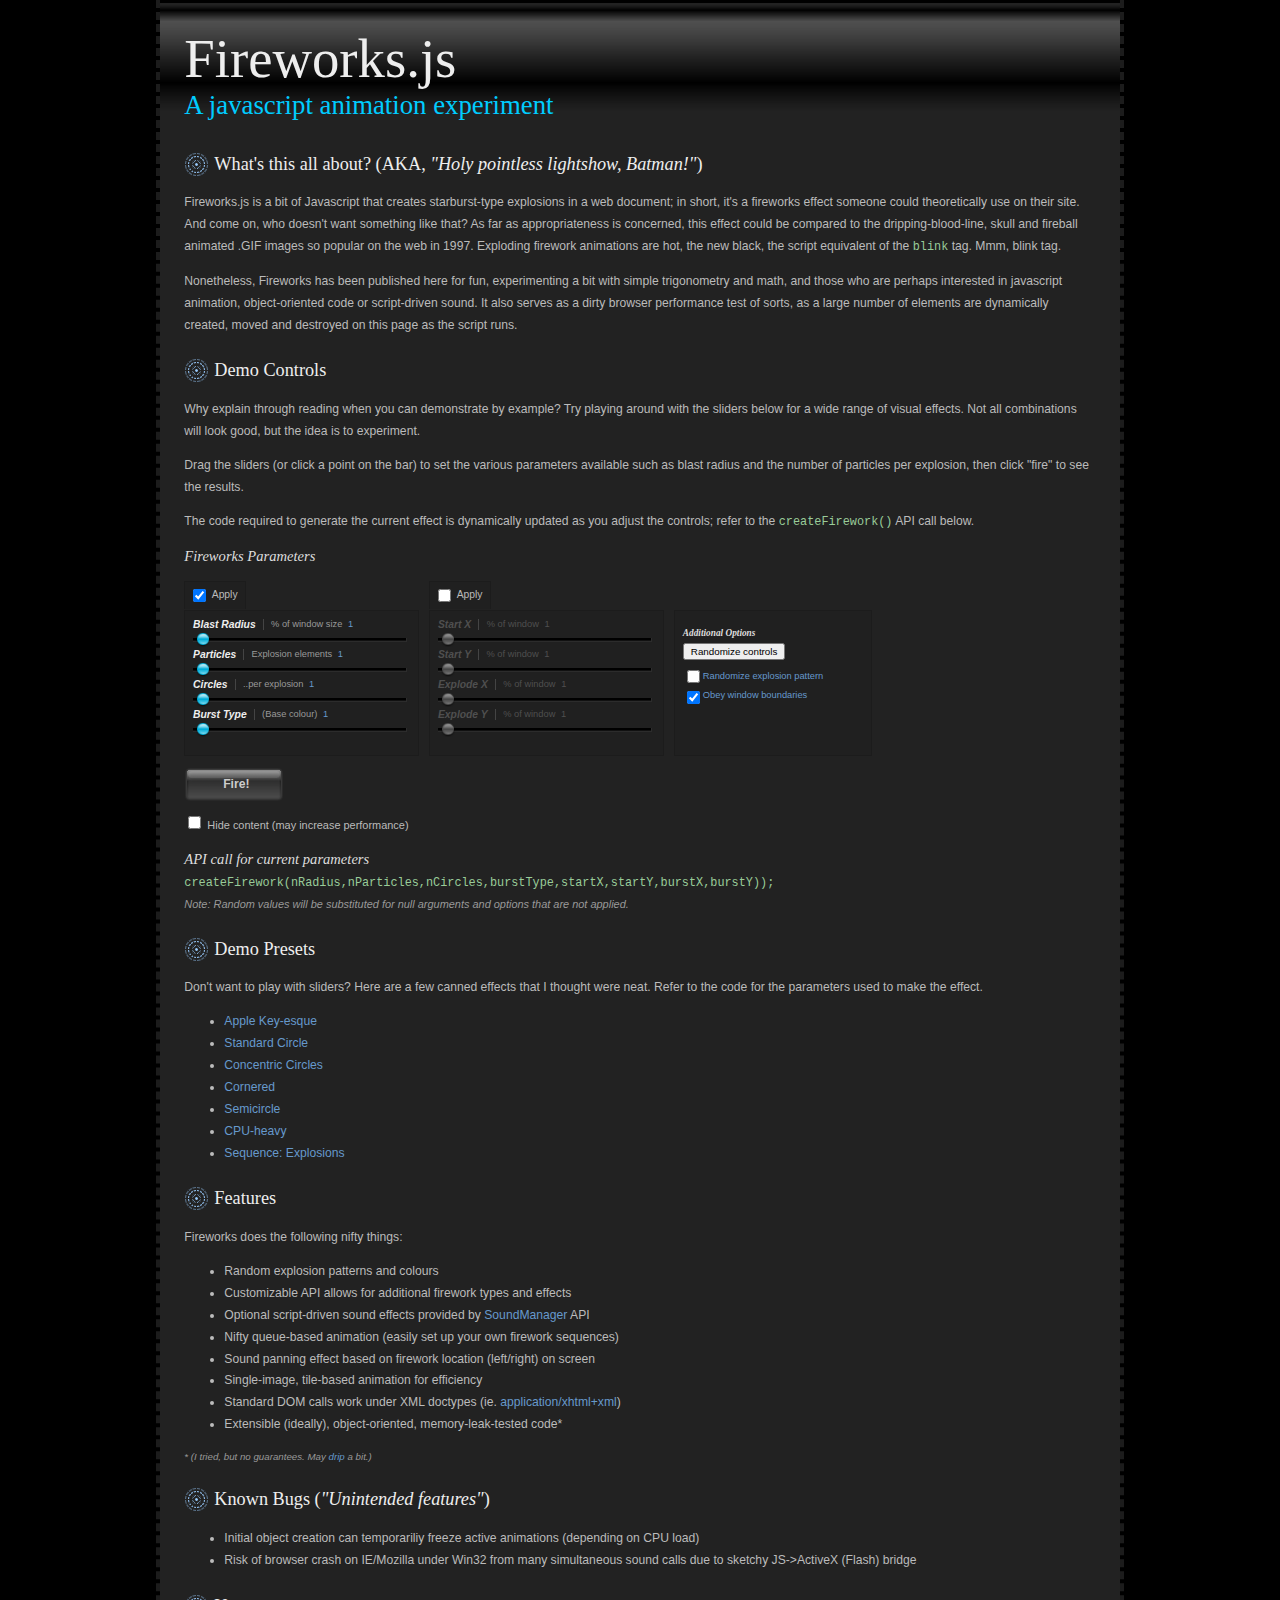
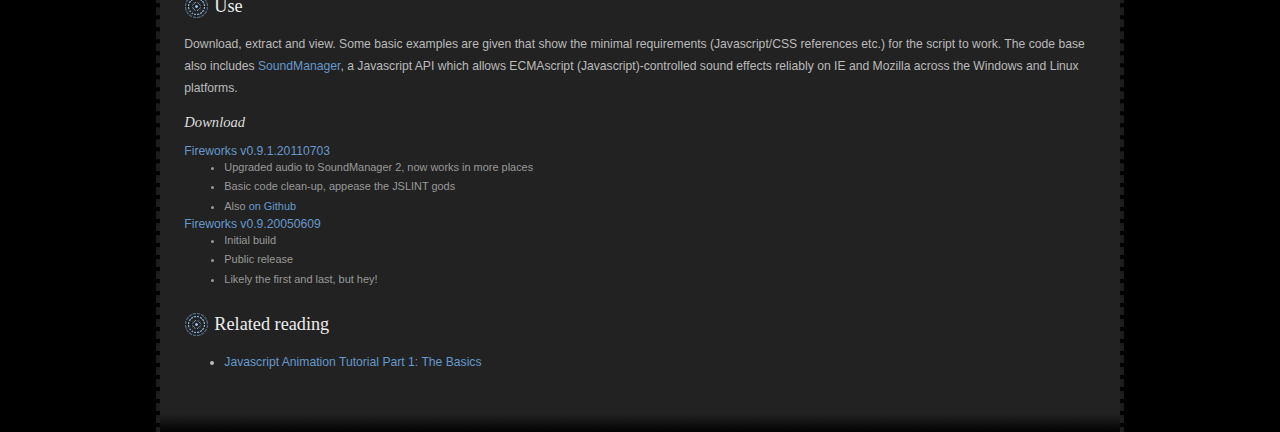
<file: libs/fireworks.js/index.html>
<!DOCTYPE html PUBLIC "-//W3C//DTD XHTML 1.0 Strict//EN"
	"http://www.w3.org/TR/xhtml1/DTD/xhtml1-strict.dtd">
<html xmlns="http://www.w3.org/1999/xhtml" lang="en" xml:lang="en">
<head>
<title>Fireworks.js: A DHTML fireworks effect</title>
<meta name="author" content="Scott Schiller" />
<meta name="language" content="en-us" />
<meta name="keywords" content="Fireworks.js DHTML animated fireworks effect free animation script" />
<meta name="description" content="Project page for Fireworks, a fun and downloadable javascript-driven animated fireworks experiment." />
<link rel="stylesheet" type="text/css" href="style/fireworks.css" media="screen" />
<link rel="stylesheet" type="text/css" href="demo-only/demo.css" media="screen" />
<script type="text/javascript" src="demo-only/demo.js"></script>
<!--script type="text/javascript" src="script/debug.js"></script-->
<script type="text/javascript" src="script/soundmanager2-nodebug-jsmin.js"></script>
<script type="text/javascript" src="script/fireworks.js"></script>
</head>

<body>

<!-- 

 Fireworks elements (cloned and animated via script):
 
 #fireworks-template
 #fireContainer

-->

<div id="fireworks-template">
 <div id="fw" class="firework"></div>
 <div id="fp" class="fireworkParticle"><img src="image/particles.gif" alt="" /></div>
</div>

<div id="fireContainer"></div>

<!-- demo page stuff -->

<div id="site">

 <div id="content">

 <h1>Fireworks.js</h1>

 <h2>A javascript animation experiment</h2>

 <h3>What's this all about? (AKA, <em>"Holy pointless lightshow, Batman!"</em>)</h3>

 <p>Fireworks.js is a bit of Javascript that creates starburst-type explosions in a web document; in short, it's a fireworks effect someone could theoretically use on their site. And come on, who doesn't want something like that? As far as appropriateness is concerned, this effect could be compared to the dripping-blood-line, skull and fireball animated .GIF images so popular on the web in 1997. Exploding firework animations are hot, the new black, the script equivalent of the <code>blink</code> tag. Mmm, blink tag.</p>

 <p>Nonetheless, Fireworks has been published here for fun, experimenting a bit with simple trigonometry and math, and those who are perhaps interested in javascript animation, object-oriented code or script-driven sound. It also serves as a dirty browser performance test of sorts, as a large number of elements are dynamically created, moved and destroyed on this page as the script runs.</p>

 <h3>Demo Controls</h3>

 <p>Why explain through reading when you can demonstrate by example? Try playing around with the sliders below for a wide range of visual effects. Not all combinations will look good, but the idea is to experiment.</p>

 <p>Drag the sliders (or click a point on the bar) to set the various parameters available such as blast radius and the number of particles per explosion, then click "fire" to see the results.</p>

 <p>The code required to generate the current effect is dynamically updated as you adjust the controls; refer to the <code>createFirework()</code> API call below.</p>

 <h4>Fireworks Parameters</h4>

 <div id="controls">

  <div class="checkbox">
   <div>
    <input id="disabled-0" type="checkbox" checked="checked" title="When not applied, random values will be chosen." value="Apply" /> Apply
   </div>
  </div>

  <div class="checkbox">
   <div>
    <input id="disabled-1" type="checkbox" title="When not applied, random values will be chosen." value="Apply" /> Apply
   </div>
  </div>

  <div class="clear"></div>

  <dl class="col">

   <dt>Blast Radius</dt>
   <dd class="title">% of window size</dd>
   <dd>1-100</dd>
   <dd class="control">
    <div class="bar" title="Click to move here"></div>
    <div class="slider" title="Size of the explosion"></div>
   </dd>

   <dt>Particles</dt>
   <dd class="title">Explosion elements</dd>
   <dd>1-200</dd>
   <dd class="control">
    <div class="bar" title="Click to move here"></div>
    <div class="slider" title="Number of elements - more means slower"></div>
   </dd>

   <dt>Circles</dt>
   <dd class="title">..per explosion</dd>
   <dd>1-8</dd>
   <dd class="control">
    <div class="bar" title="Click to move here"></div>
    <div class="slider" title="Number of concentric circles"></div>
   </dd>

   <dt>Burst Type</dt>
   <dd class="title">(Base colour)</dd>
   <dd>1-7</dd>
   <dd class="control">
    <div class="bar" title="Click to move here"></div>
    <div class="slider" title="Primary (inner circle) colour"></div>
   </dd>

  </dl>

  <dl class="col disabled">

   <dt>Start X</dt>
   <dd class="title">% of window</dd>
   <dd>1-100</dd>
   <dd class="control">
    <div class="bar" title="Click to move here"></div>
    <div class="slider" title="Originating X axis"></div>
   </dd>

   <dt>Start Y</dt>
   <dd class="title">% of window</dd>
   <dd>1-100</dd>
   <dd class="control">
    <div class="bar" title="Click to move here"></div>
    <div class="slider" title="Originating Y axis"></div>
   </dd>

   <dt>Explode X</dt>
   <dd class="title">% of window</dd>
   <dd>1-100</dd>
   <dd class="control">
    <div class="bar" title="Click to move here"></div>
    <div class="slider" title="Detonation X axis"></div>
   </dd>

   <dt>Explode Y</dt>
   <dd class="title">% of window</dd>
   <dd>1-100</dd>
   <dd class="control">
    <div class="bar" title="Click to move here"></div>
    <div class="slider" title="Detonation Y axis"></div>
   </dd>

  </dl>

  <div id="options">

   <h4>Additional Options</h4>

   <p class="compact">
    <input type="button" onclick="fc.controller.randomize()" value="Randomize controls" title="Assign random control values" />
   </p>

   <dl>

    <dt><input id="opt-random0" type="checkbox" title="Allow fireworks to have non-linear explosions" value="Randomize explosion pattern" onclick="fc.controller.updateExample()" /></dt>
    <dd>Randomize explosion pattern</dd>

    <dt><input id="opt-random1" type="checkbox" title="Control whether fireworks bounce off browser window" value="Obey window boundaries" onclick="fc.controller.updateExample()" /></dt>
    <dd>Obey window boundaries</dd>

   </dl>

  </div>

 </div>

 <div class="clear"></div>

 <div id="fireButton">
  <div id="fireIE"></div>
  <a href="#" onclick="fc.controller.createCustomFirework();this.blur();return false" class="content">Fire!</a>
 </div>

 <p class="compact showAlways">
  <input id="hideStuff" type="checkbox" title="Hiding elements can improve the animation framerate under browsers such as Opera" onclick="document.getElementById('site').className=(this.checked?'hideStuff':'')" value="hide stuff" /> Hide content (may increase performance)
 </p>

 <h4 id="code">API call for current parameters</h4>

 <code>
  createFirework(<span id="function-example">nRadius,nParticles,nCircles,burstType,startX,startY,burstX,burstY)</span>);
 </code>

 <p class="compact note">Note: Random values will be substituted for null arguments and options that are not applied.</p>

 <h3>Demo Presets</h3>

 <p>Don't want to play with sliders? Here are a few canned effects that I thought were neat. Refer to the code for the parameters used to make the effect.</p>

 <ul>

  <li><a href="#" onclick="createFirework(100,100,1,null,50,100,50,50,false,true);return false" title="I swear it looks like the Apple key, really!">Apple Key-esque</a></li>
  <li><a href="#" onclick="createFirework(11,30,3,4,null,null,null,null,false,true);return false" title="Standard-issue.">Standard Circle</a></li>
  <li><a href="#" onclick="createFirework(25,187,5,1,null,null,null,null,false,true);return false" title="The usual, a bit more filled-out.">Concentric Circles</a></li>
  <li><a href="#" onclick="createFirework(66,139,4,5,1,1,97,96,true,true);return false" title="Nowhere else to go but up and out.">Cornered</a></li>
  <li><a href="#" onclick="createFirework(38,128,2,null,49,2,50,100,false,true);return false" title="Particles bounce from the bottom.">Semicircle</a></li>
  <li><a href="#" onclick="createFirework(100,800,8,5,1,100,50,50,false,false);return false" title="Give this one time to start..">CPU-heavy</a></li>
  <li><a href="#" onclick="var r=4+parseInt(Math.random()*16);for(var i=r; i--;){setTimeout('createFirework(8,14,2,null,null,null,null,null,Math.random()>0.5,true)',(i+1)*(1+parseInt(Math.random()*1000)));}return false" title="A number of randomly-timed explosions.">Sequence: Explosions</a></li>

 </ul>

 <h3>Features</h3>

 <p>Fireworks does the following nifty things:</p>

 <ul>
  <li>Random explosion patterns and colours</li>
  <li>Customizable API allows for additional firework types and effects</li>
  <li>Optional script-driven sound effects provided by <a href="http://www.schillmania.com/projects/soundmanager/" title="Javascript-driven sound library">SoundManager</a> API</li>
  <li>Nifty queue-based animation (easily set up your own firework sequences)</li>
  <li>Sound panning effect based on firework location (left/right) on screen</li>
  <li>Single-image, tile-based animation for efficiency</li>
  <li>Standard DOM calls work under XML doctypes (ie. <a href="http://www.schillmania.com/content/entries/2004/10/24/application-xhtml+xml/" title="Article on schillmania.com re: XHTML">application/xhtml+xml</a>)</li>
  <li>Extensible (ideally), object-oriented, memory-leak-tested code*</li>
 </ul>

 <p class="footnote">* (I tried, but no guarantees. May <a href="http://jgwebber.blogspot.com/2005/05/drip-ie-leak-detector.html" title="Joel Webber's &quot;Drip&quot; - find and fix leaks in IE">drip</a> a bit.)</p>

 <h3>Known Bugs (<em>"Unintended features"</em>)</h3>

 <ul>
  <li>Initial object creation can temporariliy freeze active animations (depending on CPU load)</li>
  <li>Risk of browser crash on IE/Mozilla under Win32 from many simultaneous sound calls due to sketchy JS-&gt;ActiveX (Flash) bridge</li>
 </ul>


 <h3>Use</h3>

 <p>Download, extract and view. Some basic examples are given that show the minimal requirements (Javascript/CSS references etc.) for the script to work. The code base also includes <a href="http://www.schillmania.com/projects/soundmanager/" title="Javascript-driven sound library">SoundManager</a>, a Javascript API which allows ECMAscript (Javascript)-controlled sound effects reliably on IE and Mozilla across the Windows and Linux platforms.</p>

 <h4>Download</h4>

 <dl class="standard">

  <dt><a href="fireworks0.9.1.20110703.zip">Fireworks v0.9.1.20110703</a></dt>
  <dd>
   <ul>
    <li>Upgraded audio to SoundManager 2, now works in more places</li>
    <li>Basic code clean-up, appease the JSLINT gods</li>
    <li>Also <a href="https://github.com/scottschiller/fireworks.js">on Github</a></li>
   </ul>
  </dd>

  <dt><a href="fireworks0.9.20050609.zip">Fireworks v0.9.20050609</a></dt>
  <dd>
   <ul>
    <li>Initial build</li>
    <li>Public release</li>
    <li>Likely the first and last, but hey!</li>
   </ul>
  </dd>

 </dl>

 <h3>Related reading</h3>

 <ul>
  <li><a href="http://www.schillmania.com/content/projects/javascript-animation-1/">Javascript Animation Tutorial Part 1: The Basics</a></li>
 </ul>
 
 </div>

<div id="footer"></div>

</div>

</body>
</html>
</file>
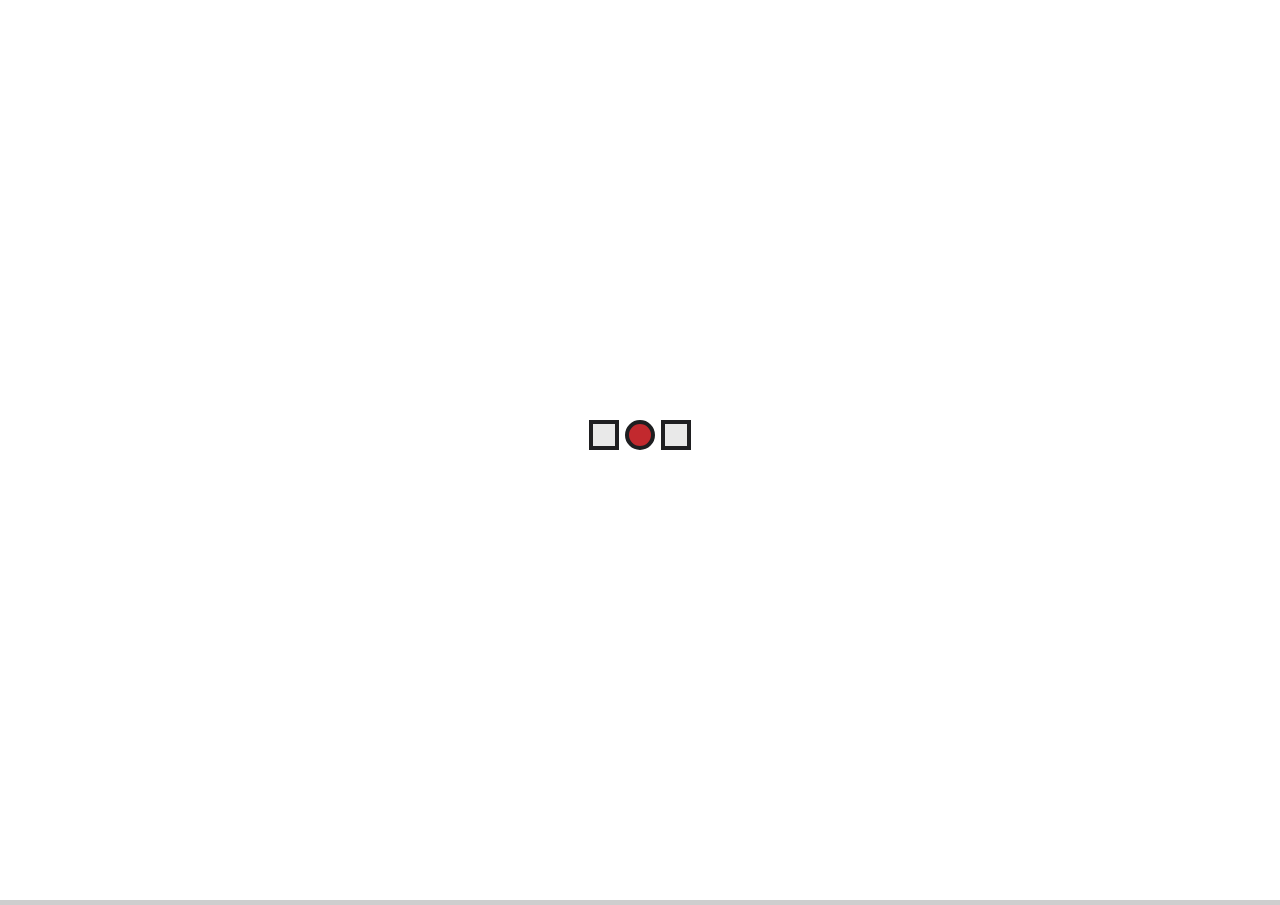
<file: libs/gift/index.html>
<!DOCTYPE html>
<html lang="en" class="no-js">
	<head>
		<meta charset="UTF-8" />
		<meta name="viewport" content="width=device-width, initial-scale=1">
		<title>3D Room Exhibition | Codrops</title>
		<meta name="description" content="An experimental 3D room template that aims to show exhibition details in an interesting way" />
		<meta name="keywords" content="3d, room, exhibition, gallery, perspective, animation, web design, template" />
		<meta name="author" content="Codrops" />
		<link rel="shortcut icon" href="favicon.ico">
		<link href="https://fonts.googleapis.com/css?family=Josefin+Sans:400,700" rel="stylesheet">
		<link rel="stylesheet" type="text/css" href="css/normalize.css" />
		<link rel="stylesheet" type="text/css" href="css/demo.css" />
		<script>document.documentElement.className = 'js';</script>
	</head>
	<body>
		<svg class="hidden">
			<symbol id="icon-arrow" viewBox="0 0 24 24">
				<title>arrow</title>
				<polygon points="6.3,12.8 20.9,12.8 20.9,11.2 6.3,11.2 10.2,7.2 9,6 3.1,12 9,18 10.2,16.8 "/>
			</symbol>
			<symbol id="icon-drop" viewBox="0 0 24 24">
				<title>drop</title>
				<path d="M12,21c-3.6,0-6.6-3-6.6-6.6C5.4,11,10.8,4,11.4,3.2C11.6,3.1,11.8,3,12,3s0.4,0.1,0.6,0.3c0.6,0.8,6.1,7.8,6.1,11.2C18.6,18.1,15.6,21,12,21zM12,4.8c-1.8,2.4-5.2,7.4-5.2,9.6c0,2.9,2.3,5.2,5.2,5.2s5.2-2.3,5.2-5.2C17.2,12.2,13.8,7.3,12,4.8z"/><path d="M12,18.2c-0.4,0-0.7-0.3-0.7-0.7s0.3-0.7,0.7-0.7c1.3,0,2.4-1.1,2.4-2.4c0-0.4,0.3-0.7,0.7-0.7c0.4,0,0.7,0.3,0.7,0.7C15.8,16.5,14.1,18.2,12,18.2z"/>
			</symbol>
			<symbol id="icon-menu" viewBox="0 0 24 24">
				<title>menu</title>
				<path d="M24,5.8H0v-2h24V5.8z M19.8,11H4.2v2h15.6V11z M24,18.2H0v2h24V18.2z"/>
			</symbol>
			<symbol id="icon-cross" viewBox="0 0 24 24">
				<title>cross</title>
				<path d="M13.4,12l7.8,7.8l-1.4,1.4l-7.8-7.8l-7.8,7.8l-1.4-1.4l7.8-7.8L2.7,4.2l1.4-1.4l7.8,7.8l7.8-7.8l1.4,1.4L13.4,12z"/>
			</symbol>
			<symbol id="icon-info" viewBox="0 0 20 20">
				<title>info</title>
				<circle style="fill:#fff" cx="10" cy="10" r="9.1"/>
				<path d="M10,0C4.5,0,0,4.5,0,10s4.5,10,10,10s10-4.5,10-10S15.5,0,10,0z M10,18.6c-4.7,0-8.6-3.9-8.6-8.6S5.3,1.4,10,1.4s8.6,3.9,8.6,8.6S14.7,18.6,10,18.6z M10.7,5C10.9,5.2,11,5.5,11,5.7s-0.1,0.5-0.3,0.7c-0.2,0.2-0.4,0.3-0.7,0.3c-0.3,0-0.5-0.1-0.7-0.3C9.1,6.2,9,6,9,5.7S9.1,5.2,9.3,5C9.5,4.8,9.7,4.7,10,4.7C10.3,4.7,10.5,4.8,10.7,5z M9.3,8.3h1.4v7.2H9.3V8.3z"/>
			</symbol>
		</svg>
		<div class="container">
			<div class="scroller">
				<div class="room room--current">
					<div class="room__side room__side--back">
						<img class="room__img" src="img/set4/3.jpg" alt="Some image"/>
						<img class="room__img" src="img/set4/6.jpg" alt="Some image"/>
					</div>
					<div class="room__side room__side--left">
						<img class="room__img" src="img/set4/7.jpg" alt="Some image"/>
						<img class="room__img" src="img/set4/1.jpg" alt="Some image"/>
						<img class="room__img" src="img/set4/2.jpg" alt="Some image"/>
					</div>
					<div class="room__side room__side--right">
						<img class="room__img" src="img/set4/4.jpg" alt="Some image"/>
						<img class="room__img" src="img/set4/5.jpg" alt="Some image"/>
						<img class="room__img" src="img/set4/8.jpg" alt="Some image"/>
					</div>
					<div class="room__side room__side--bottom"></div>
				</div><!-- /room -->
				<div class="room">
					<div class="room__side room__side--back">
						<img class="room__img" src="img/set2/1.jpg" alt="Some image"/>
						<img class="room__img" src="img/set2/6.jpg" alt="Some image"/>
					</div>
					<div class="room__side room__side--left">
						<img class="room__img" src="img/set2/3.jpg" alt="Some image"/>
						<img class="room__img" src="img/set2/4.jpg" alt="Some image"/>
						<img class="room__img" src="img/set2/5.jpg" alt="Some image"/>
					</div>
					<div class="room__side room__side--right">
						<img class="room__img" src="img/set2/8.jpg" alt="Some image"/>
						<img class="room__img" src="img/set2/7.jpg" alt="Some image"/>
						<img class="room__img" src="img/set2/2.jpg" alt="Some image"/>
					</div>
					<div class="room__side room__side--bottom"></div>
				</div><!-- /room -->
				<div class="room">
					<div class="room__side room__side--back">
						<img class="room__img" src="img/set3/1.jpg" alt="Some image"/>
						<img class="room__img" src="img/set3/6.jpg" alt="Some image"/>
					</div>
					<div class="room__side room__side--left">
						<img class="room__img" src="img/set3/3.jpg" alt="Some image"/>
						<img class="room__img" src="img/set3/4.jpg" alt="Some image"/>
						<img class="room__img" src="img/set3/5.jpg" alt="Some image"/>
					</div>
					<div class="room__side room__side--right">
						<img class="room__img" src="img/set3/8.jpg" alt="Some image"/>
						<img class="room__img" src="img/set3/7.jpg" alt="Some image"/>
						<img class="room__img" src="img/set3/2.jpg" alt="Some image"/>
					</div>
					<div class="room__side room__side--bottom"></div>
				</div><!-- /room -->
				<div class="room">
					<div class="room__side room__side--back">
						<img class="room__img" src="img/set1/3.jpg" alt="Some image"/>
						<img class="room__img" src="img/set1/6.jpg" alt="Some image"/>
					</div>
					<div class="room__side room__side--left">
						<img class="room__img" src="img/set1/7.jpg" alt="Some image"/>
						<img class="room__img" src="img/set1/1.jpg" alt="Some image"/>
						<img class="room__img" src="img/set1/2.jpg" alt="Some image"/>
					</div>
					<div class="room__side room__side--right">
						<img class="room__img" src="img/set1/4.jpg" alt="Some image"/>
						<img class="room__img" src="img/set1/5.jpg" alt="Some image"/>
						<img class="room__img" src="img/set1/8.jpg" alt="Some image"/>
					</div>
					<div class="room__side room__side--bottom"></div>
				</div><!-- /room -->
				<div class="room">
					<div class="room__side room__side--back">
						<img class="room__img" src="img/set5/7.jpg" alt="Some image"/>
						<img class="room__img" src="img/set5/5.jpg" alt="Some image"/>
					</div>
					<div class="room__side room__side--left">
						<img class="room__img" src="img/set5/6.jpg" alt="Some image"/>
						<img class="room__img" src="img/set5/4.jpg" alt="Some image"/>
						<img class="room__img" src="img/set5/3.jpg" alt="Some image"/>
					</div>
					<div class="room__side room__side--right">
						<img class="room__img" src="img/set5/2.jpg" alt="Some image"/>
						<img class="room__img" src="img/set5/1.jpg" alt="Some image"/>
						<img class="room__img" src="img/set5/8.jpg" alt="Some image"/>
					</div>
					<div class="room__side room__side--bottom"></div>
				</div><!-- /room -->
			</div>
		</div><!-- /container -->
		<div class="content">
			<header class="codrops-header">
				<div class="codrops-links">
					<a class="codrops-icon codrops-icon--prev" href="https://tympanus.net/Development/ExpandingBarMenus/" title="Previous Demo"><svg class="icon icon--arrow"><use xlink:href="#icon-arrow"></use></svg></a>
					<a class="codrops-icon codrops-icon--drop" href="https://tympanus.net/codrops/?p=30534" title="Back to the article"><svg class="icon icon--drop"><use xlink:href="#icon-drop"></use></svg></a>
				</div>
				<h1 class="codrops-header__title">3D Room Exhibition</h1>
				<div class="subject">モダンアート</div>
				<button class="btn btn--info btn--toggle">
					<svg class="icon icon--info"><use xlink:href="#icon-info"></use></svg>
					<svg class="icon icon--cross"><use xlink:href="#icon-cross"></use></svg>	
				</button>
				<button class="btn btn--menu btn--toggle">
					<svg class="icon icon--menu"><use xlink:href="#icon-menu"></use></svg>
					<svg class="icon icon--cross"><use xlink:href="#icon-cross"></use></svg>
				</button>
				<div class="overlay overlay--menu">
					<ul class="menu">
						<li class="menu__item menu__item--current"><a class="menu__link" href="#">Exhibitions</a></li>
						<li class="menu__item"><a class="menu__link" href="#">Discover</a></li>
						<li class="menu__item"><a class="menu__link" href="#">Visit us</a></li>
						<li class="menu__item"><a class="menu__link" href="#">Shop</a></li>
					</ul>
				</div>
				<div class="overlay overlay--info">
					<p class="info">&ldquo;Life in Pieces&rdquo; is the subject of all exhibitions taking place in the Mirai Art Gallery in 2017. Fragments of lost memories, fleeting moments and the breaking apart of human nature are this year's highlighted topics. We welcome you to a exploration space of a unique kind&mdash;the one that will stay with you and impact you on many levels. Come visit us.</p>
				</div>
			</header>
			<h4 class="location">Mirai Art Gallery &amp; Exhibition Center, Sapporo, Japan</h4>
			<div class="slides">
				<div class="slide">
					<h2 class="slide__name">Kato <br/>Yatsumoto</h2>
					<h3 class="slide__title">
						<span>&ldquo;Understanding Life&rdquo;</span>
						<div class="slide__number">Room <strong>Tenjin</strong></div>
					</h3>
					<p class="slide__date">25 Mar – 11 May 2017</p>
				</div>
				<div class="slide">
					<h2 class="slide__name">Aiko <br/>Akiyama</h2>
					<h3 class="slide__title">
						<span>&ldquo;Faces of Peace&rdquo;</span>
						<div class="slide__number">Room <strong>Suijin</strong></div>
					</h3>
					<p class="slide__date">31 Mar – 25 Apr 2017</p>
				</div>
				<div class="slide">
					<h2 class="slide__name">Misako <br/>Shiraishi</h2>
					<h3 class="slide__title">
						<span>&ldquo;Instant Gratification&rdquo;</span>
						<div class="slide__number">Room <strong>Izanami</strong></div>
					</h3>
					<p class="slide__date">4 Apr – 30 Apr 2017</p>
				</div>
				<div class="slide">
					<h2 class="slide__name">Tadashi <br/>Takayama</h2>
					<h3 class="slide__title">
						<span>&ldquo;Facts of Blossoms&rdquo;</span>
						<div class="slide__number">Room <strong>Raijin</strong></div>
					</h3>
					<p class="slide__date">15 Apr – 18 May 2017</p>
				</div>
				<div class="slide">
					<h2 class="slide__name">Etsuko <br/>Hamasaki</h2>
					<h3 class="slide__title">
						<span>&ldquo;In Loving Memory&rdquo;</span>
						<div class="slide__number">Room <strong>Hachiman</strong></div>
					</h3>
					<p class="slide__date">5 May – 17 Jun 2017</p>
				</div>
			</div>
			<nav class="nav">
				<button class="btn btn--nav btn--nav-left">
					<svg class="nav-icon nav-icon--left" width="42px" height="12px" viewBox="0 0 70 20">
						<path class="nav__triangle" d="M52.5,10L70,0v20L52.5,10z"/>
						<path class="nav__line" d="M55.1,11.4H0V8.6h55.1V11.4z"/>
					</svg>
				</button>
				<button class="btn btn--nav btn--nav-right">
					<svg class="nav-icon nav-icon--right" width="42px" height="12px" viewBox="0 0 70 20">
						<path class="nav__triangle" d="M52.5,10L70,0v20L52.5,10z"/>
						<path class="nav__line" d="M55.1,11.4H0V8.6h55.1V11.4z"/>
					</svg>
				</button>
			</nav>
		</div><!-- /content -->
		<div class="overlay overlay--loader overlay--active">
			<div class="loader">
				<div></div>
				<div></div>
				<div></div>
			</div>
		</div>
		<script src="js/anime.min.js"></script>
		<script src="js/imagesloaded.pkgd.min.js"></script>
		<script src="js/main.js"></script>
	</body>
</html>
</file>
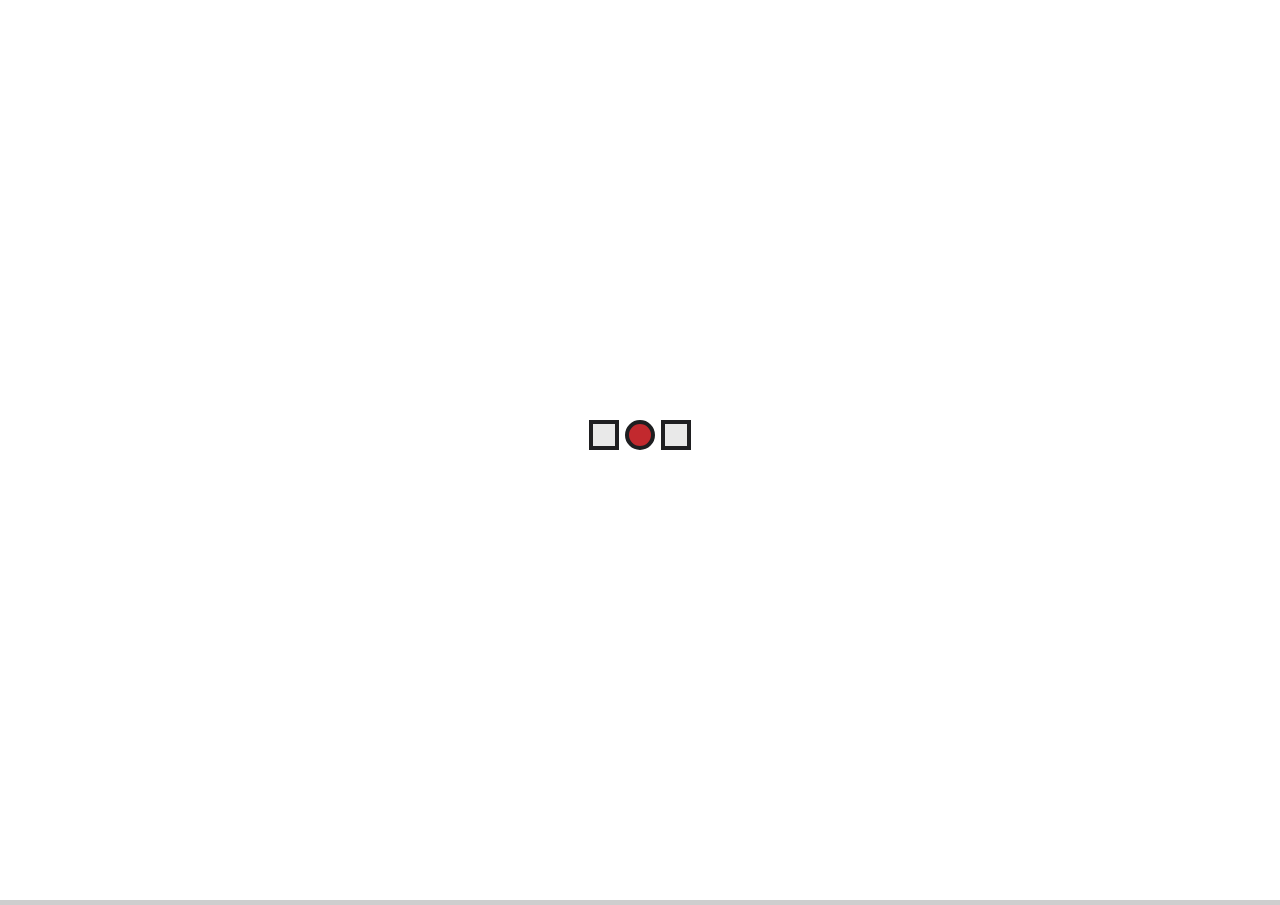
<file: index3.html>
<!DOCTYPE html>
<html lang="vi" class="no-js">
<head>
	<meta charset="UTF-8">
	<meta http-equiv="X-UA-Compatible" content="IE=edge">
	<meta name="viewport" content="width=device-width, initial-scale=1, shrink-to-fit=no">
	<link rel="icon" href="./images/cake/favicon.png">
	<link crossorigin href="https://fonts.googleapis.com/" rel="preconnect">
	<link crossorigin href="https://use.fontawesome.com" rel="preconnect">
	<link crossorigin href="https://code.jquery.com" rel="preconnect">
	
	<title> Happy Birthday to My </title>
	<meta name="description" content="Happy Birthday To My" />
	<meta name="keywords" content="Happy Birthday To My" />
	<meta name="author" content="VHM" />

	<link rel="stylesheet" href="https://fonts.googleapis.com/css?family=Josefin+Sans:400,700" >
	<link rel="stylesheet" href="https://use.fontawesome.com/releases/v5.6.3/css/all.css">
	<link rel="stylesheet" href="./css/normalize.css" />
	<link rel="stylesheet" href="./css/style-3-min.css" />
	<script>document.documentElement.className = 'js';</script>
</head>
<body>
	<svg class="hidden">
		<symbol id="icon-arrow" viewBox="0 0 24 24">
			<title>arrow</title>
			<polygon points="6.3,12.8 20.9,12.8 20.9,11.2 6.3,11.2 10.2,7.2 9,6 3.1,12 9,18 10.2,16.8 "/>
		</symbol>
		<symbol id="icon-cross" viewBox="0 0 24 24">
			<title>cross</title>
			<path d="M13.4,12l7.8,7.8l-1.4,1.4l-7.8-7.8l-7.8,7.8l-1.4-1.4l7.8-7.8L2.7,4.2l1.4-1.4l7.8,7.8l7.8-7.8l1.4,1.4L13.4,12z"/>
		</symbol>
		<symbol id="icon-info" viewBox="0 0 20 20">
			<title>Message</title>
			<circle style="fill:#fff" cx="10" cy="10" r="9.1"/>
			<path d="M10,0C4.5,0,0,4.5,0,10s4.5,10,10,10s10-4.5,10-10S15.5,0,10,0z M10,18.6c-4.7,0-8.6-3.9-8.6-8.6S5.3,1.4,10,1.4s8.6,3.9,8.6,8.6S14.7,18.6,10,18.6z M10.7,5C10.9,5.2,11,5.5,11,5.7s-0.1,0.5-0.3,0.7c-0.2,0.2-0.4,0.3-0.7,0.3c-0.3,0-0.5-0.1-0.7-0.3C9.1,6.2,9,6,9,5.7S9.1,5.2,9.3,5C9.5,4.8,9.7,4.7,10,4.7C10.3,4.7,10.5,4.8,10.7,5z M9.3,8.3h1.4v7.2H9.3V8.3z"/>
		</symbol>
	</svg>
	<div class="container">
		<div class="scroller">
			<div class="room room--current">
				<div class="room__side room__side--back">
					<img class="room__img" src="./images/TM/7.jpg" alt="Some image" />
					<img class="room__img" src="./images/another/teddy.png" alt="Some image" style="border: none; width: 200px" />
					<img class="room__img" src="./images/TM/19.jpg" alt="Some image" />
				</div>
				<div class="room__side room__side--left">
					<img class="room__img" src="./images/TM/12.jpg" alt="Some image"/>
					<img class="room__img" src="./images/TM/4.jpg" alt="Some image"/>
					<img class="room__img" src="./images/TM/6.jpg" alt="Some image"/>
				</div>
				<div class="room__side room__side--right">
					<img class="room__img" src="./images/TM/13.jpg" alt="Some image"/>
					<img class="room__img" src="./images/TM/8.jpg" alt="Some image"/>
					<img class="room__img" src="./images/TM/9.jpg" alt="Some image"/>
				</div>
				<div class="room__side room__side--bottom"></div>
			</div><!-- /room -->
			<div class="room">
				<div class="room__side room__side--back">
					<img class="room__img" src="./images/TM/3.png" alt="Some image" />
					<img class="room__img" src="./images/another/heart.png" alt="Some image" style="border: none; width: 200px"/>
					<img class="room__img" src="./images/TM/15.jpg" alt="Some image"/>
				</div>
				<div class="room__side room__side--left">
					<img class="room__img" src="./images/TM/1.jpg" alt="Some image"/>
					<img class="room__img" src="./images/TM/17.jpg" alt="Some image"/>
					<img class="room__img" src="./images/TM/18.jpg" alt="Some image"/>
				</div>
				<div class="room__side room__side--right">
					<img class="room__img" src="./images/TM/20.jpg" alt="Some image"/>
					<img class="room__img" src="./images/TM/22.jpg" alt="Some image"/>
					<img class="room__img" src="./images/TM/23.jpg" alt="Some image"/>
				</div>
				<div class="room__side room__side--bottom"></div>
			</div><!-- /room -->
		</div>
	</div><!-- /container -->
	<div class="content">
		<div id="contain-bg-heart"></div>
		<header class="codrops-header">
			<div class="codrops-links">
				<a id="a-tym" class="codrops-icon codrops-icon--prev" href="#" title="Tym"><i class="fa fa-heart"></i></a>
				<a id="a-video" class="codrops-icon codrops-icon--drop" href="#" title="My video"><i class="fa fa-video"></i></a>
			</div>
			<h1 class="codrops-header__title">My Gift</h1>
			<div class="subject">Happy Birthday To My</div>
			<button class="btn btn--info btn--toggle">
				<svg class="icon icon--info"><use xlink:href="#icon-info"></use></svg>
				<svg class="icon icon--cross"><use xlink:href="#icon-cross"></use></svg>	
			</button>
			<button class="btn btn--volume btn--toggle">
				<svg class="icon icon--volume"><i class="fa icon-volume fa-volume-up"></i></svg>
			</button>
			<!-- &ldquo;Life in Pieces -->
			<div class="overlay overlay--info">
				<p class="info"> Chúc mừng sinh nhật My nha! Năm nay tao định dẫn mày đi xem pháo hoa mà tao quên mất .-. thôi thì ngồi nhà code cái site tặng mày! &ldquo;Năm mới chúc My hạnh phúc bên gia đình và nhiều niềm vui hơn trong cuộc sống!&rdquo; Hy vọng năm mới này My sẽ nhận được nhiều điều tốt đẹp và gặp được niềm vui của mình. <3 </p>
			</div>
		</header>
		<div class="slides">
			<div class="slide">
				<h2 class="slide__name">Cả thế giới<br/>của tớ...</h2>
				<h3 class="slide__title">
					<span>&ldquo;You is mine&rdquo;</span>
					<div class="slide__number"><strong>10-02-2001</strong></div>
				</h3>
				<p class="slide__date">10 Feb – Endless</p>
			</div>
			<div class="slide">
				<h2 class="slide__name">Gọi tắt<br/>&nbsp;&nbsp;là Cậu</h2>
				<h3 class="slide__title">
					<span>&ldquo;Now and forever&rdquo;</span>
					<div class="slide__number"><strong>10-02-2001</strong></div>
				</h3>
				<p class="slide__date">10 Feb – Endless</p>
			</div>
		</div>
		<nav class="nav">
			<button class="btn btn--nav btn--nav-left">
				<svg class="nav-icon nav-icon--left" width="42px" height="12px" viewBox="0 0 70 20">
					<path class="nav__triangle" d="M52.5,10L70,0v20L52.5,10z"/>
					<path class="nav__line" d="M55.1,11.4H0V8.6h55.1V11.4z"/>
				</svg>
			</button>
			<button class="btn btn--nav btn--nav-right">
				<svg class="nav-icon nav-icon--right" width="42px" height="12px" viewBox="0 0 70 20">
					<path class="nav__triangle" d="M52.5,10L70,0v20L52.5,10z"/>
					<path class="nav__line" d="M55.1,11.4H0V8.6h55.1V11.4z"/>
				</svg>
			</button>
		</nav>
	</div><!-- /content -->
	<div class="overlay overlay--loader overlay--active">
		<div class="loader">
			<div></div>
			<div></div>
			<div></div>
		</div>
	</div>

	<div class="modal">
	  <div class="modal-dialog" role="document">
	    <div class="modal-content">
	      <div class="modal-header">
	        <h5 class="modal-title">My Video <i class="fa fa-heart"></i></h5>
	        <button type="button" class="close btn-close" aria-label="Close">
	          <span aria-hidden="true">&times;</span>
	        </button>
	      </div>
	      <div class="modal-body">
	        <p id="video">
	        	<video width="100%" height="100%" controls>
            		Your browser does not support the video tag.
            		<source id="vd-src" data-src="./images/TM/HappyBirthdayToMy.mp4" type="video/mp4">
            	</video>
	        </p>
	      </div>
	      <div class="modal-footer">
	        <button type="button" class="btn btn-save btn-primary">Save </button>
	        <button type="button" class="btn btn-close btn-secondary">Close</button>
	      </div>
	    </div>
	  </div>
	</div>

	<script src="https://code.jquery.com/jquery-3.3.1.min.js"></script>
	<script src="./js/anime.min.js"></script>
	<script src="./js/imagesloaded.pkgd.min.js"></script>
	<script>!function(t){"use strict";var img=document.getElementsByTagName('img'),audio=document.getElementById('audio'),lenImg=img.length,isOpenVd=1;for(var index=0;index<lenImg;index++){if(img[index].getAttribute('alt')=="www.000webhost.com"){img[index].style.display='none';break}}
document.getElementById('a-video').addEventListener('click',function(e){e.preventDefault();document.getElementsByClassName('modal')[0].classList.add('open');if(isOpenVd){isOpenVd=0;var video=document.getElementById('vd-src');video.src=video.dataset.src;document.querySelector('#video video').load()}});document.getElementsByClassName('btn-save')[0].addEventListener('click',function(){window.open('../images/TM/HappyBirthdayToMy.mp4','_blank')});var btn_close=document.querySelectorAll('.btn-close'),btn_len=btn_close.length;for(var i=0;i<btn_len;i++){btn_close[i].addEventListener('click',function(){document.getElementsByClassName('modal')[0].classList.remove('open');document.getElementsByClassName('modal')[0].classList.add('fade');document.querySelector('#video video').load()})}
document.getElementById('a-tym').addEventListener('click',function(e){e.preventDefault();document.getElementById('contain-bg-heart').innerHTML='<div class="bg_heart"></div>';var love=setInterval(function(){var r_num=Math.floor(Math.random()*40)+1;var r_size=Math.floor(Math.random()*65)+10;var r_left=Math.floor(Math.random()*100)+1;var r_bg=Math.floor(Math.random()*25)+100;var r_time=Math.floor(Math.random()*5)+5;$('.bg_heart').append("<div class='heart' style='width:"+r_size+"px;height:"+r_size+"px;left:"+r_left+"%;background:rgba(255,"+(r_bg-25)+","+r_bg+",1);-webkit-animation:love "+r_time+"s ease;-moz-animation:love "+r_time+"s ease;-ms-animation:love "+r_time+"s ease;animation:love "+r_time+"s ease'></div>");$('.bg_heart').append("<div class='heart' style='width:"+(r_size-10)+"px;height:"+(r_size-10)+"px;left:"+(r_left+r_num)+"%;background:rgba(255,"+(r_bg-25)+","+(r_bg+25)+",1);-webkit-animation:love "+(r_time+5)+"s ease;-moz-animation:love "+(r_time+5)+"s ease;-ms-animation:love "+(r_time+5)+"s ease;animation:love "+(r_time+5)+"s ease'></div>");$('.heart').each(function(){var top=$(this).css("top").replace(/[^-\d\.]/g,'');var width=$(this).css("width").replace(/[^-\d\.]/g,'');if(top<=-100||width>=150){$(this).detach()}});setTimeout(()=>{clearInterval(love)},5000)},500)});var e={};e.loader=document.querySelector(".overlay--loader"),e.scroller=document.querySelector(".container > .scroller"),e.rooms=[].slice.call(e.scroller.querySelectorAll(".room")),e.content=document.querySelector(".content"),e.nav={leftCtrl:e.content.querySelector("nav > .btn--nav-left"),rightCtrl:e.content.querySelector("nav > .btn--nav-right")},e.slides=[].slice.call(e.content.querySelectorAll(".slides > .slide")),e.infoCtrl=e.content.querySelector(".btn--info"),e.infoOverlay=e.content.querySelector(".overlay--info"),e.infoText=e.infoOverlay.querySelector(".info");var n,r,a=0,o=e.rooms.length,i={translateX:0,translateY:0,translateZ:"500px",rotateX:0,rotateY:0,rotateZ:0},s={translateX:0,translateY:0,translateZ:0,rotateX:0,rotateY:0,rotateZ:0},l={translateX:0,translateY:"150%",translateZ:0,rotateX:"15deg",rotateY:0,rotateZ:0},c=(l={translateX:0,translateY:"50%",translateZ:0,rotateX:"-10deg",rotateY:0,rotateZ:0},{translateX:0,translateY:0,translateZ:"200px",rotateX:"2deg",rotateY:0,rotateZ:"4deg"}),u={speed:"0.9s",easing:"ease"},m={speed:"0.4s",easing:"ease"},d={speed:"1.5s",easing:"cubic-bezier(0.2,1,0.3,1)"},f={speed:"15s",easing:"cubic-bezier(0.3,1,0.3,1)"},v={speed:"0.2s",easing:"ease-out"},y=!1,g={rotateX:1,rotateY:-3},p=function(t,e){var n=function(t){this.removeEventListener("transitionend",n),e&&"function"==typeof e&&e.call()};t.addEventListener("transitionend",n)},Y={width:t.innerWidth,height:t.innerHeight};function X(){Z({transition:u,transform:i}).then(function(){h()}),x(100),function(){var n=(r=function(){Y={width:t.innerWidth,height:t.innerHeight}},a=10,function(){var t=this,e=arguments,n=o&&!s;clearTimeout(s),s=setTimeout(function(){s=null,o||r.apply(t,e)},a),n&&r.apply(t,e)});var r,a,o,s;document.addEventListener("mousemove",function(e){requestAnimationFrame(function(){if(!y)return!1;var n=function(e){var n=0,r=0;e||(e=t.event);return e.pageX||e.pageY?(n=e.pageX,r=e.pageY):(e.clientX||e.clientY)&&(n=e.clientX+document.body.scrollLeft+document.documentElement.scrollLeft,r=e.clientY+document.body.scrollTop+document.documentElement.scrollTop),{x:n,y:r}}(e),r=g.rotateX?i.rotateX-(2*g.rotateX/Y.height*n.y-g.rotateX):0,a=g.rotateY?i.rotateY-(2*g.rotateY/Y.width*n.x-g.rotateY):0;b({translateX:i.translateX,translateY:i.translateY,translateZ:i.translateZ,rotateX:r+"deg",rotateY:a+"deg",rotateZ:i.rotateZ})})}),t.addEventListener("resize",n);e.nav.leftCtrl.addEventListener("click",function(){C("prev")}),e.nav.rightCtrl.addEventListener("click",function(){C("next")}),e.infoCtrl.addEventListener("click",_)}()}
function h(){q(v),y=!0}
function L(){y=!1}
function Z(t){return new Promise(function(r,a){if(n&&!t.stopTransition)return!1;if(n=!0,t.transition&&q(t.transition),t.transform){b(t.transform);p(e.scroller,function(){n=!1,r()})}else r()})}
function b(t){e.scroller.style.transform="translate3d("+t.translateX+", "+t.translateY+", "+t.translateZ+") rotate3d(1,0,0,"+t.rotateX+") rotate3d(0,1,0,"+t.rotateY+") rotate3d(0,0,1,"+t.rotateZ+")"}
function q(t){e.scroller.style.transition="none"===t?t:"transform "+t.speed+" "+t.easing}
function S(t,n){var r=e.slides[a],o=r.querySelector(".slide__name"),i=r.querySelector(".slide__title"),s=r.querySelector(".slide__date");n=void 0!==n?n:0,anime.remove([o,i,s]);var l={targets:[o,i,s],duration:400,delay:function(t,e,r){return n+75+75*e},easing:[.25,.1,.25,1],opacity:{value:"in"===t?[0,1]:[1,0],duration:"in"===t?550:250},translateY:function(e,n){return"in"===t?[150,0]:[0,-150]}};"in"===t?l.begin=function(){r.classList.add("slide--current")}:l.complete=function(){r.classList.remove("slide--current")},anime(l)}
function x(t){S("in",t)}
function O(t){S("out",t)}
function C(t){if(n||r)return!1;r=!0;var l=e.rooms[a];L(),O(),a="next"===t?a<o-1?a+1:0:a>0?a-1:o-1;var c=e.rooms[a];c.style.transform="translate3d("+("next"===t?100:-100)+"%,0,0) translate3d("+("next"===t?1:-1)+"px,0,0)",c.style.opacity=1,Z({transition:m,transform:s}).then(function(){return Z({transform:{translateX:("next"===t?-100:100)+"%",translateY:0,translateZ:0,rotateX:0,rotateY:0,rotateZ:0}})}).then(function(){return c.classList.add("room--current"),l.classList.remove("room--current"),l.style.opacity=0,x(),Z({transform:{translateX:("next"===t?-100:100)+"%",translateY:0,translateZ:"500px",rotateX:0,rotateY:0,rotateZ:0}})}).then(function(){q("none"),c.style.transform="translate3d(0,0,0)",b(i),setTimeout(function(){h()},60),r=!1})}
function _(){if(r)return!1;e.infoCtrl.classList.contains("btn--active")?function(){e.infoCtrl.classList.remove("btn--active"),q(m),x(100),Z({transform:i,stopTransition:!0}).then(function(){h()});var t=e.rooms[a].querySelectorAll(".room__img");anime.remove(t),anime({targets:t,duration:400,easing:[.3,1,.3,1],translateY:0,rotateX:0,rotateZ:0,translateZ:10}),anime.remove([e.infoOverlay,e.infoText]);var n={targets:[e.infoOverlay,e.infoText],duration:400,easing:[.25,.1,.25,1],opacity:[1,0],translateY:function(t,e){return e?[0,30]:0},complete:function(){e.infoOverlay.classList.remove("overlay--active")}};anime(n)}():function(){e.infoCtrl.classList.add("btn--active"),L(),O(),q(f),Z({transform:c,stopTransition:!0});var t=e.rooms[a].querySelectorAll(".room__img");anime.remove(t),anime({targets:t,duration:function(){return anime.random(15e3,3e4)},easing:[.3,1,.3,1],translateY:function(){return anime.random(-50,50)},rotateX:function(){return anime.random(-2,2)},rotateZ:function(){return anime.random(-5,5)},translateZ:function(){return[10,anime.random(50,Y.width/3)]}}),anime.remove([e.infoOverlay,e.infoText]);var n={targets:[e.infoOverlay,e.infoText],duration:1500,delay:function(t,e){return e?150:0},easing:[.25,.1,.25,1],opacity:[0,1],translateY:function(t,e){return e?[30,0]:0},begin:function(){e.infoOverlay.classList.add("overlay--active")}};anime(n)}()}
imagesLoaded(e.scroller,function(){anime({targets:e.loader,duration:600,easing:"easeInOutCubic",delay:1e3,translateY:"-100%",begin:function(){X()},complete:function(){e.loader.classList.remove("overlay--active")}})})}(window);document.addEventListener("DOMContentLoaded",function(){for(var e=document.getElementsByTagName("img"),t=e.length,n=0;n<t;n++)if("www.000webhost.com"==e[n].getAttribute("alt")){e[n].style.display="none";break}},!1);</script>
	<noscript>Your Browser does not support Javascript</noscript>
</body>
</html>
</file>
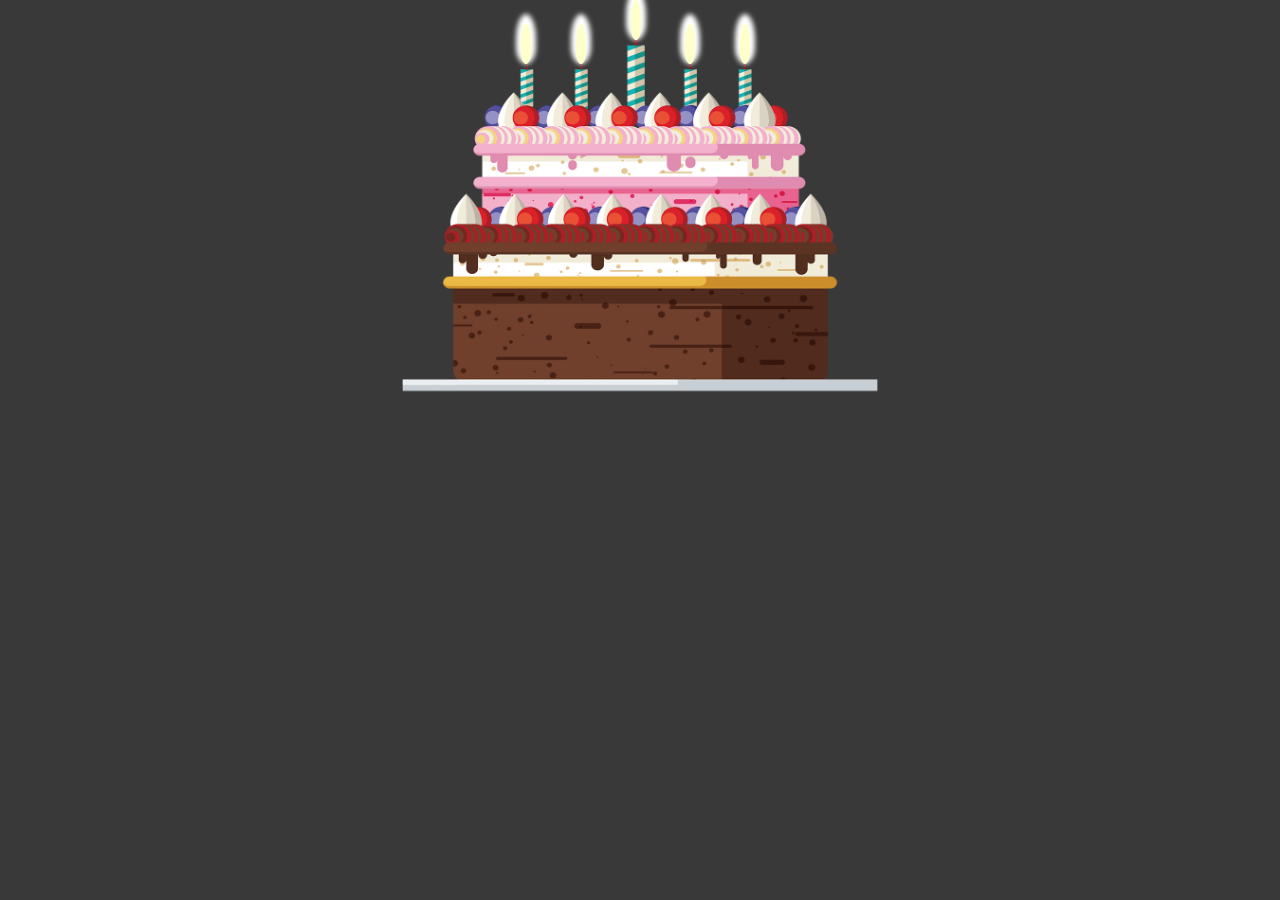
<file: index4.html>
<!DOCTYPE html>
<html lang="vi">
<head>
	<meta charset="UTF-8">
	<meta http-equiv="X-UA-Compatible" content="IE=edge">
	<meta name="description" content="Happy Birthday To My" />
	<meta name="keywords" content="Happy Birthday To My" />
	<meta name="viewport" content="width=device-width, initial-scale=1, shrink-to-fit=no">
	<meta name="author" content="VHM" />
	<title> Happy Birthday to My </title>
	<link rel="icon" href="./images/cake/favicon.png">
	<link crossorigin="crossorigin" rel="preconnect" href="https://vhmdesign.000webhostapp.com">
	<link rel="stylesheet" href="./css/Not Neccessary/style.css">
	<link rel="stylesheet" href="./css/Not Neccessary/pcrespon.css">
	<style>body, html { background: #393939;margin: 0;}canvas {cursor: crosshair;display: block;position: absolute;}</style>
	<script>var isMobile = /iPhone|iPad|iPod|Android/i.test(navigator.userAgent);if (isMobile) {document.querySelector('link[rel="stylesheet"]').setAttribute('properties', './css/mobrespon.css');}</script>
</head>
<body>
	<canvas id="canvas">Canvas is not supported in your browser.</canvas>
	<div class="cake">
		<div class="flame"></div>
		<div class="flame2"></div>
		<div class="flame3"></div>
		<div class="flame4"></div>
		<div class="flame5"></div>
		<img class="img" src="./images/cake/favicon.png" alt="Cake">

		<!-- DEMO -->
		<script>
			console.log('New feature!! (Delete alert and add console.log) #1')
			console.log('New feature!! (Delete alert and add console.log) #2')
			console.log('New feature!! (Delete alert and add console.log) #3')
			console.log('New feature!! (Delete alert and add console.log) #4')
			console.log('New feature!! (Delete alert and add console.log) #5')
			console.log('New feature!! (Delete alert and add console.log) #6')
			console.log('New feature!! (Delete alert and add console.log) #7')
			console.log('New feature!! (Delete alert and add console.log) #8')
			console.log('New feature!! (Delete alert and add console.log) #9')
		</script>
	</div>
</body>
</html>
</file>
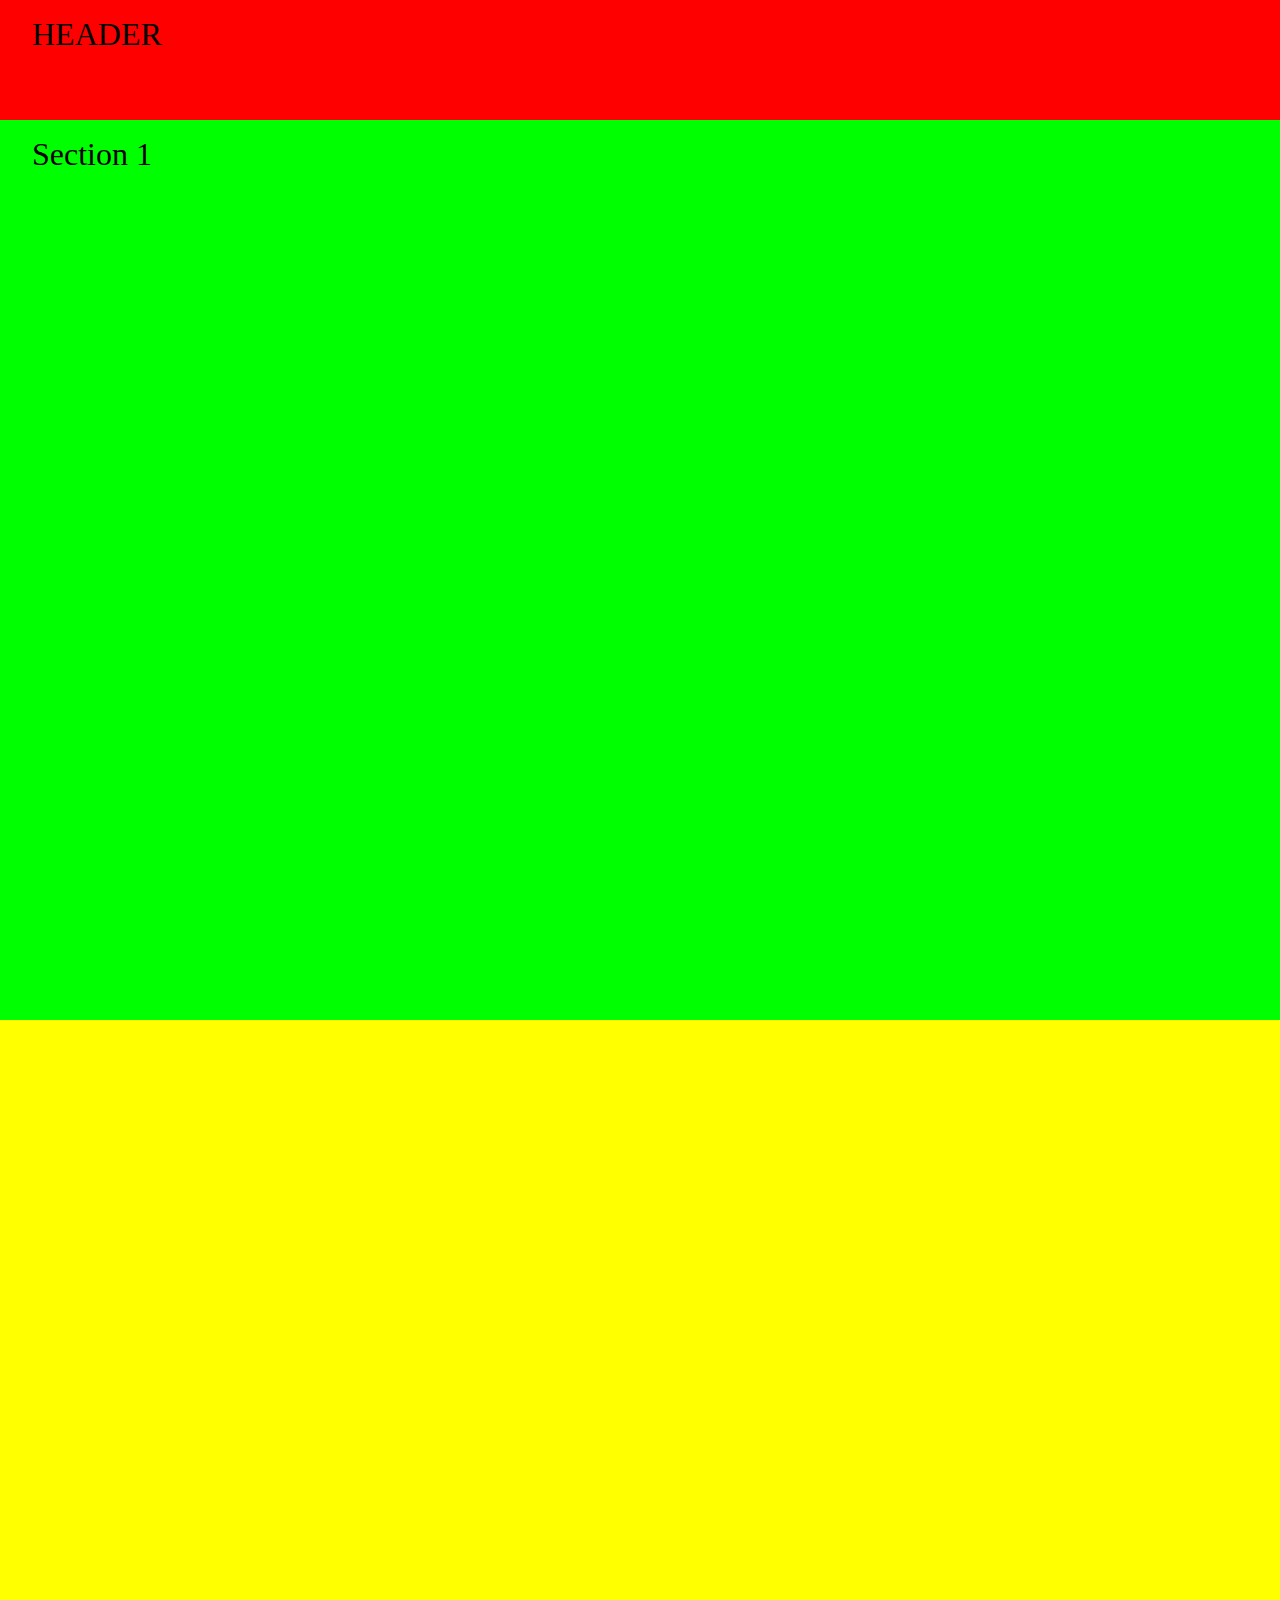
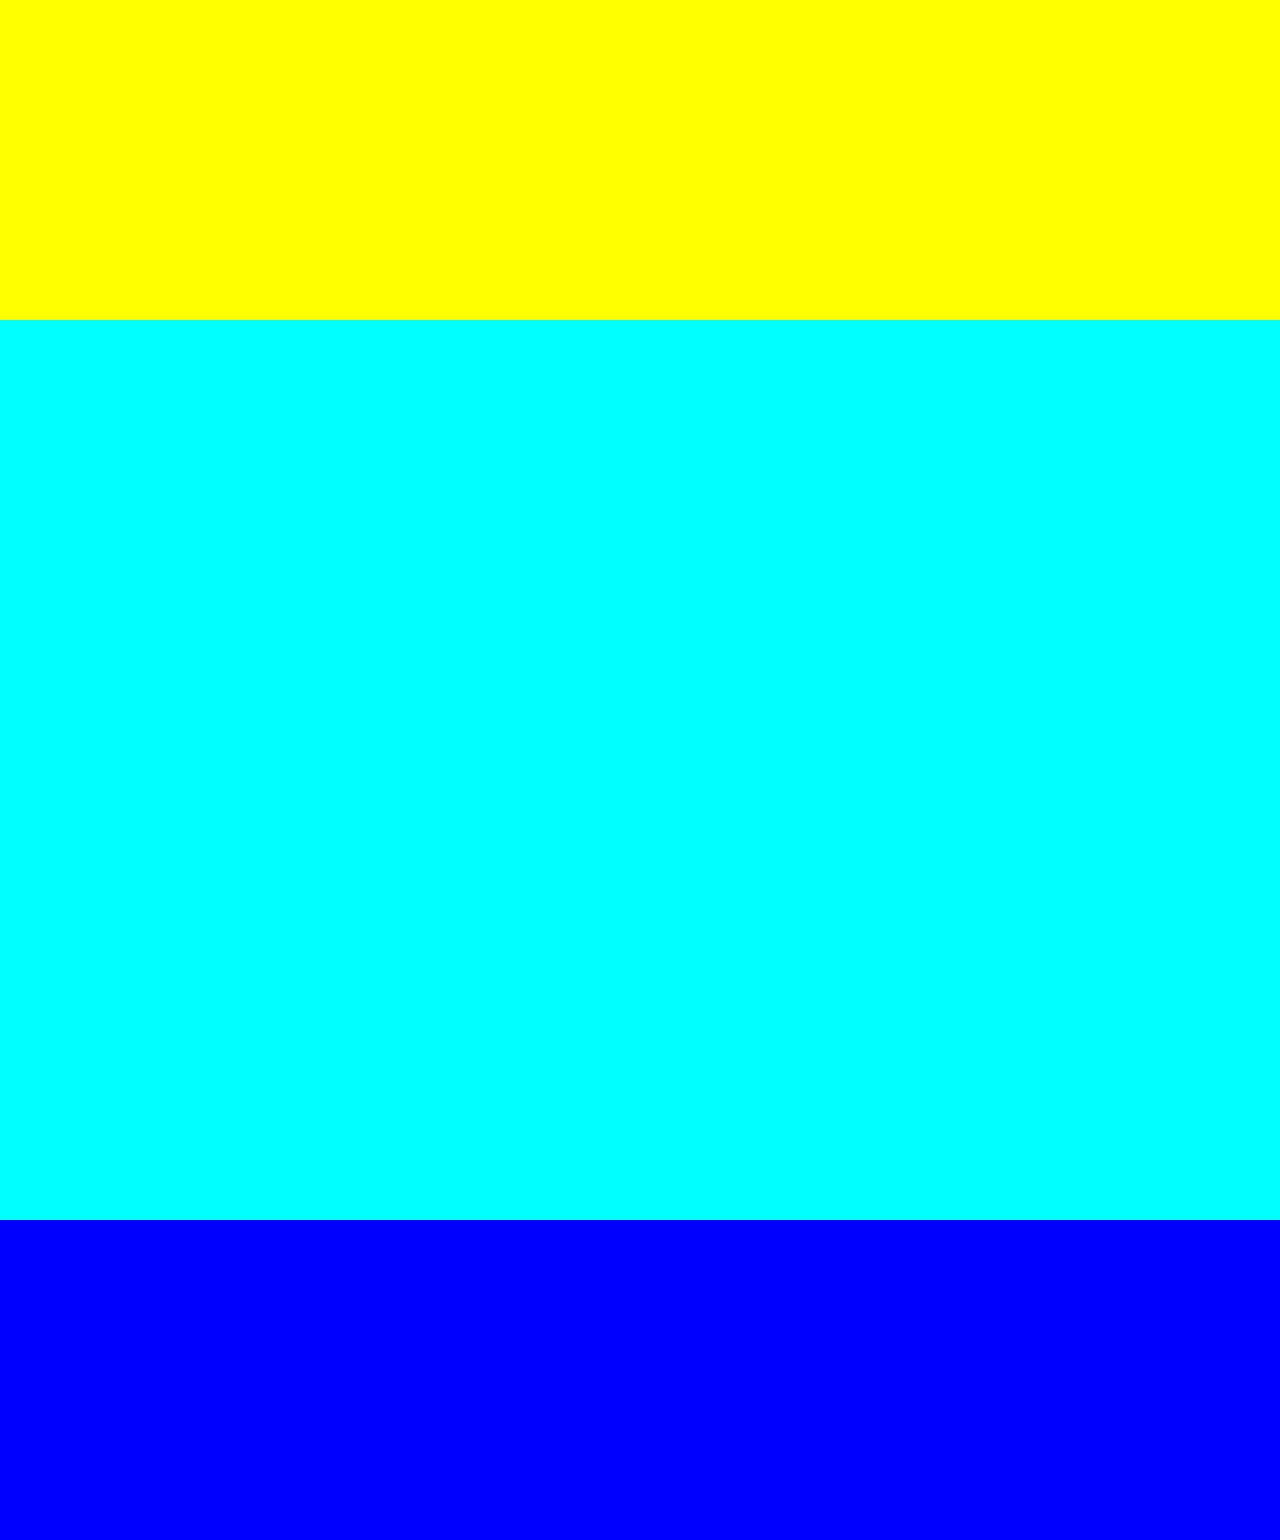
<file: libs/Snap-To-Section-SnapScroll/Snap-To-Section-SnapScroll/src/snap-scroll.html>
<!DOCTYPE html>
<html lang="en">
	<head>
		<title>Snap Scroll</title>

		<meta charset="utf-8"/>
		<meta name="viewport" content="width=device-width,initial-scale=1"/>

		<style>
			* {
				margin:0;
				padding:0;
				border:0;
			}

			header {
				height:120px;
				background-color:#F00;
			}

			section {
				height:100vh;
			}
			section:nth-child(1){
				background-color:#0F0;
			}
			section:nth-child(2){
				background-color:#FF0;
			}
			section:nth-child(3){
				background-color:#0FF;
			}

			footer {
				height:320px;
				background-color:#00F;
			}

			span {
				display:inline-block;
				font-size:2em;
				margin:32px;
				opacity:0;
				transition:all 0.5s;
				transition-delay:0.2s;
			}
			.snap-scroll-visible span {
				margin-top:16px;
				opacity:1;
			}
		</style>
	</head>
	<body>
		<header><span>HEADER</span></header>
		<div>
			<section id="section1"><span>Section 1</span></section>
			<section id="section2"><span>Section 2</span></section>
			<section id="section3"><span>Section 3</span></section>
		</div>
		<footer><span>FOOTER</span></footer>

		<script src="https://ajax.googleapis.com/ajax/libs/jquery/3.3.1/jquery.min.js"></script>
		<script src="js/snap-scroll.js"></script>
		<script>
			var snapScroll = $("header, section, footer").SnapScroll({
				hashes:true
			});
			console.log(snapScroll);

			//Listen for active element change
			//You could listen globally like $(document)
			$("header").on(snapScroll.eventChangeActive, function(evt, newActive){
				console.log(evt, newActive);
			});

			//Listen for visible element change
			//You could listen on a specific element like $("header")
			$(document).on(snapScroll.eventChangeVisible, function(evt, visibleList){
				console.log(evt, visibleList.data);
			});
		</script>
	</body>
</html>
</file>
<file: libs/fireworks.js/style/fireworks.css>
/* fireworks styles */

body {
 margin: 0px;
 padding: 0px;
}

#fireworks-template {
 display:none;
}

#fireContainer {
 position:absolute;
 left:0px;
 top:0px;
 z-index:706;
}

.firework {
 /* containing box which flies out first */
 position:absolute;
 left:0px;
 top:0px;
 font-size:1px;
 width:4px;
 height:4px;
 border:1px solid #333;
 background:#666;
}

.fireworkParticle {
 /* elements that explode from the container */
 position:absolute;
 font-size:1px;
 width:10px;
 height:10px;
 overflow:hidden;
}

.fireworkParticle img {
 display:block;
 width:100px;
}

#sound {
 position:absolute;
 left:-706px;
 top:-706px;
}

#debug {
 position:absolute;
 left:8px;
 top:8px;
 width:220px;
 height:165px;
 overflow:hidden;
 color:#666;
 display:none;
}
</file>
<file: libs/fireworks.js/demo-only/demo.css>
/*
   Fireworks demo page styles
   --------------------------
   Not required for your use!
*/

body {
 font:normal 76% verdana,arial,tahoma,helvetica;
 background:#000;
 color:#bbb;
 margin:0px;
 padding:0px;
 text-align:center;
}

#site {
 width:75%;
 margin:0px auto;
 border:4px dashed #1c1c1c;
 border-top:none;
 border-bottom:none;
 padding:0px;
 padding-top:0.25em;
 text-align:left;
 font-size:1em;
}

#content {
 background:#222 url(fireworks-header.jpg) repeat-x 0px 0px;
 padding:2em;
 border-top:none;
 border-bottom:none;
 *height:100%; /* stupid IE content redraw fix */
}

#site.hideStuff p,
#site.hideStuff ul,
#site.hideStuff #controls,
#site.hideStuff dl,
#site.hideStuff h3,
#site.hideStuff h4 {
 /* hides most page content (performance tweak) */
 display:none;
}

#site.hideStuff .showAlways {
 display:block;
}

.showAlways {
 font-family:arial,tahoma,verdana,"sans serif";
 font-size:0.9em;
}

a {
 text-decoration:none;
 color:#6699cc;
}

a:hover {
 color:#99ccff;
}

h1, h2, h3, h4 {
 font:normal 4.5em georgia,"times new roman",geneva,helvetica,verdana,arial;
 margin:0px;
 padding:0px;
 color:#cccc66;
 color:#00ccff;
}

h1 {
 color:#eee;
 margin-bottom:0px;
}

h2 {
 font-size:2.2em;
 margin-bottom:1em;
}

h3 {
 font-size:1.5em;
 margin-top:1em;
 margin-bottom:0.5em;
 padding-top:0.3em;
 padding-bottom:0.3em;
 text-indent:30px;
 background:transparent url(item.gif) no-repeat 0px 50%;
 color:#eee;
}

h4 {
 font:italic 1.2em georgia,"times new roman",verdana,tahoma,arial,"sans serif";
 margin-top:1em;
 margin-bottom:0.5em;
 color:#ddd;
}

dl.standard dd {
 margin-left:0px;
 font-size:0.9em;
 color:#999; 
}

#fireButton {
 position:relative;
 clear:both;
 padding-top:10px;
 margin-top:10px;
}

#fireIE {
 /* IE PNG tomfoolery */
 filter:progid:DXImageTransform.Microsoft.AlphaImageLoader(enabled=true,sizingMethod=crop,src='demo-only/button.png');
}

#fireButton.hover #fireIE {
 filter:progid:DXImageTransform.Microsoft.AlphaImageLoader(enabled=true,sizingMethod=crop,src='demo-only/button-1.png');
}

#fireIE,
#fireButton .content {
 position:absolute;
 left:0px;
 top:0px;
}

#fireButton .content {
 padding-left:8px;
 margin-top:1px;
 font-weight:bold;
}

#fireButton,
#fireIE {
 width:100px;
 height:36px;
 padding-top:5px;
 text-align:center;
 line-height:32px;
 color:#999;
}

#fireButton {
 background:transparent url(button.png) no-repeat 0px 0px;
 *background:transparent url();
}

#fireButton:hover {
 background:transparent url(button-1.png) no-repeat 0px 0px;
}

#fireButton a {
 color:#ccc;
 cursor:pointer;
 cursor:hand;
 display:block;
 width:88px;
 text-align:center;
 padding-right:0.25em;
 text-decoration:none;
 background:transparent none;
}

#fireButton a:hover {
 color:#fff;
}

#content ul li {
 margin-left:0px;
}

html>body #content ul {
}

#content p,
#content ul li {
 line-height:1.8em;
}


.clear {
 float:none;
 clear:both;
 font-size:1px;
 height:1px;
 line-height:1px;
 margin-top:-1px;
 overflow:hidden;
}

.compact {
 margin:0px;
 margin:0.5em 0px 0.5em 0px;
}

.crunch {
 padding:0px;
 margin:0px;
}

.note,
.footnote {
 font-size:0.9em;
 font-style:italic;
 color:#999;
 margin-bottom:1.5em;
}

.footnote {
 margin-top:0px;
 font-size:0.8em;
}

#controls {
 margin-top:1.5em;
 font-size:0.85em;
}

#options {
 float:left;
 display:inline;
 margin-bottom:0.5em;
}

#controls .checkbox {
 float:left;
 display:inline;
 width:21.2em;
 margin-right:2.5em;
}

#controls .checkbox div {
 /* tab */
 width:5em;
 padding:0.4em;
 border:1px solid #1c1c1c;
 border-bottom:none;
 background:#202020;
}

#controls .checkbox div,
#controls .checkbox input {
 font-family:arial,tahoma,verdana,"sans serif";
 font-size:1em;
 vertical-align:middle;
}

#controls dl {
 width:21em;
}

#controls dl.col {
 position:relative;
 float:left;
 display:inline;
 margin:0px;
 margin-right:1em;
 padding:0.75em;
 height:12.4em;
 border:1px solid #1c1c1c;
 background:#202020;
}

#controls .disabled {
 color:#333;
}

#controls .disabled dt,
#controls .disabled dd {
 color:#4f4f4f;
}

#controls dl dd p {
 margin:0px;
 padding:0px;
}

#controls dt,
#controls dd {
 margin:0px;
 padding:0px;
}

#controls dt {
 float:left;
 display:inline;
 padding-right:0.7em;
 margin-right:0.7em;
 border-right:1px solid #444;
 font-weight:bold;
 font-style:italic;
 color:#eee;
}

#controls dd {
 margin:0px;
 padding:0px;
 font-size:0.9em;
 vertical-align:middle;
 color:#6699cc;
}

#controls .title {
 float:left;
 display:inline;
 margin-right:0.6em;
 color:#999;
}

/* those slider bits you might be wondering about */

#controls .control {
 position:relative;
 border-left:0px;
 width:214px;
 height:20px;
}

#controls .control .bar {
 position:absolute;
 left:0px;
 top:0px;
 width:214px;
 height:20px;
 background:transparent url(../demo-only/slider-bar.gif) no-repeat 0px 9px;
 cursor:pointer;
 cursor:hand;
}

#controls .control .slider {
 position:absolute;
 left:0px;
 top:0px;
 width:20px;
 height:20px;
 background:transparent url(../demo-only/slider.png) no-repeat 0px 0px;
 *background:none;
 filter:progid:DXImageTransform.Microsoft.AlphaImageLoader(enabled=true,sizingMethod=crop,src='demo-only/slider.png');
 cursor:pointer;
 cursor:hand;
}

#controls .control .slider:hover {
 background:transparent url(../demo-only/slider-1.png) no-repeat 0px 0px;
 *background:none;
}

#controls .control .slider.hover {
 filter:progid:DXImageTransform.Microsoft.AlphaImageLoader(enabled=true,sizingMethod=crop,src='demo-only/slider-1.png');
}

#controls .disabled .control .slider {
 background:transparent url(../demo-only/slider-disabled.png) no-repeat 0px 0px;
 *background:none;
 filter:progid:DXImageTransform.Microsoft.AlphaImageLoader(enabled=true,sizingMethod=crop,src='demo-only/slider-disabled.png');
}

#controls .disabled .control .slider:hover {
 background:transparent url(../demo-only/slider-disabled-1.png) no-repeat 0px 0px;
 *background:none;
}

#controls .disabled .control .slider.hover {
 filter:progid:DXImageTransform.Microsoft.AlphaImageLoader(enabled=true,sizingMethod=crop,src='demo-only/slider-disabled-1.png');
}

/* options */

#options {
 width:17.5em;
 height:12.4em;
 margin-bottom:0px;
 margin-right:1em;
 padding:0.75em;
 border:1px solid #1c1c1c;
 background:#202020;
 font-size:1em;
}

#options h4 {
 font-size:0.9em;
 font-weight:bold;
 font-style:italic;
}

#options dl,
#options dd,
#options dt {
 margin:0px;
 padding:0px;
 line-height:1.5em;
}

#options dt {
 float:left;
 display:inline;
 clear:left;
 margin-right:0px;
 border-right:none;
}

#options dd {
 display:block;
 line-height:2em;
}

input {
 font:normal 0.95em arial,tahoma,verdana,"sans serif";
}

#code {
 margin-top:1em;
}

code {
 font-size:1.2em;
 *font-size:1em;
 color:#99cc99;
}

#footer {
 height:24px;
 background:#222 url(bottom.gif) repeat-x 0px 0px;
}
</file>
<file: libs/gift/css/demo.css>
*,
*::after,
*::before {
	-webkit-box-sizing: border-box;
	box-sizing: border-box;
}

body {
	font-family: 'Josefin Sans', sans-serif;
	letter-spacing: 0.1em;
	color: #1f1f21;
	background: #cecece;
	height: 100vh;
	overflow: hidden;
}

a {
	text-decoration: none;
	color: #000;
	outline: none;
}

a:hover,
a:focus {
	color: #c2292e;
}

.hidden {
	position: absolute;
	overflow: hidden;
	width: 0;
	height: 0;
	pointer-events: none;
}

/* Icons */
.icon {
	display: block;
	width: 1.5em;
	height: 1.5em;
	margin: 0 auto;
	fill: currentColor;
}

.btn {
	position: relative;
	margin: 0;
	padding: 0;
	border: 0;
	background: none;
}

.btn:focus {
	outline: none;
}

.btn:hover {
	color: #c2292e;
}

.btn--nav {
	font-size: 2em;
	pointer-events: auto;
}

.nav-icon--right {
	transform: scale3d(-1,-1,1);
}

.nav__triangle,
.nav__line {
	transition: transform 0.3s;
	fill: currentColor;
}

.btn--nav:hover .nav__triangle {
	transform: translate3d(-54px,0,0);
}

.btn--nav:hover .nav__line {
	transform: translate3d(17px,0,0);
}

.btn--info {
	margin: 0 2em 0 auto;
}

.btn--toggle.btn--active {
	z-index: 100;
	color: #fff;
}

.btn--toggle.btn--active:hover {
	color: #1f1f21;
}

.btn--toggle .icon:nth-child(2),
.btn--toggle.btn--active .icon:first-child {
	display: none;
}

.btn--toggle.btn--active .icon:nth-child(2) {
	display: block;
}

/* two seats on each side for free space */

.container {
	position: relative;
	overflow: hidden;
	width: 100vw;
	height: 100vh;
	perspective: 2000px;
}

.scroller {
	height: 100%;
	transform-style: preserve-3d;
}

.room {
	position: absolute;
	top: 50%;
	left: 50%;
	width: 100vw;
	height: 100vh;
	margin: -50vh 0 0 -50vw;
	pointer-events: none;
	opacity: 0;
	transform-style: preserve-3d;
}

.room--current {
	pointer-events: auto;
	opacity: 1;
}

.room__side {
	position: absolute;
	display: flex;
	justify-content: center;
	align-items: center;
	transform-style: preserve-3d;
}

.room__side--left,
.room__side--right {
	width: 4000px; /* depth */
	height: 100vh;
	background: #dbdbdb;
}

.room__side--back {
	width: 100vw;
	height: 100vh;
	background: #e9e9e9;
	box-shadow: 0 0 0 2px #e9e9e9;
	transform: translate3d(0, 0, -4000px) rotate3d(1,0,0,0.1deg) rotate3d(1,0,0,0deg);
	/* Rotation due to rendering bug in Chrome when loader slides up (images seem cut off) */
}

.room__side--right {
	right: 0;
	justify-content: flex-end;
	transform: rotate3d(0, 1, 0, -90.03deg);
	transform-origin: 100% 50%;
}

.room__side--left {
	justify-content: flex-start;
	transform: rotate3d(0, 1, 0, 90deg);
	transform-origin: 0 50%;
}

.room__side--bottom {
	width: 100vw; /* depth */
	height: 4000px;
	background: #d0d0d0;
	transform: rotate3d(1, 0, 0, 90deg) translate3d(0, -4000px, 0);
	transform-origin: 50% 0%;
}

.room__side--bottom {
	top: 100%;
}

/* Inner elements */
.room__img {
	flex: none;
	max-width: 40%;
    max-height: 60%;
	margin: 0 5%;
	transform: translate3d(0,0,10px);
	backface-visibility: hidden;
}

/* Content */
.content {
	position: absolute;
	top: 0;
	left: 0;
	display: flex;
	flex-direction: column;
	width: 100%;
	height: 100vh;
	padding: 2vw;
}

/* Header */
.codrops-header {
	display: flex;
	align-items: center;
}

.codrops-header__title {
	font-size: 1.165em;
	font-weight: normal;
	margin: 0.5em 0 0 0;
}

/* Top Navigation Style */
.codrops-links {
	position: relative;
	display: flex;
	justify-content: space-between;
	align-items: center;
	height: 2.75em;
	margin: 0 2em 0 0;
	text-align: center;
	white-space: nowrap;
	border: 2px solid;
	background: #fff;
}

.codrops-links::after {
	content: '';
	position: absolute;
	top: -5%;
	left: calc(50% - 1px);
	width: 2px;
	height: 110%;
	background: currentColor;
	transform: rotate3d(0,0,1,22.5deg);
}

.codrops-icon {
	display: inline-block;
	padding: 0 0.65em;
}

.subject {
	font-size: 1.5em;
	margin: 0 auto;
	color: #c2292e;
}

/* Location */
.location {
	font-size: 1.165em;
	font-weight: normal;
	position: absolute;
	top: 0;
	right: 0;
	height: 100%;
	margin: 0 1.5em;
	padding: 6em 0;
	text-align: center;
	pointer-events: none;
	color: #c2292e;
	-webkit-writing-mode: vertical-rl;
	writing-mode: vertical-rl;
}

/* Slides */
.slides {
	position: relative;
	flex: 1;
}

.slide {
	position: absolute;
	left: 0;
	display: flex;
	flex-direction: column;
	justify-content: center;
	width: 70vw;
	height: 100%;
	margin: 7vh 0 0 10vw;
	pointer-events: none;
	opacity: 0;
}

.slide--current {
	pointer-events: auto;
	opacity: 1;
}

.slide__name {
	font-size: 15vw;
	line-height: 0.8;
	margin: 0;
	padding: 0 0 0 5vw;
	text-indent: -5vw;
	letter-spacing: -0.05em;
	text-transform: lowercase;
	color: #fff;
}

.slide__title,
.slide__date {
	text-align: right;
}

.slide__title {
	font-size: 3vw;
	font-weight: normal;
	display: flex;
	flex-direction: column;
	align-items: flex-end;
	margin: 0.75em 0 0 0;
	color: #fff;
}

.slide__date {
	font-size: 1.5vw;
	font-weight: bold;
	margin: 1.15em 0 0 0;
	text-transform: uppercase;
	color: #c2292e;
}

.slide__number {
	font-size: 0.4em;
	display: inline-block;
	margin: 0.5em 0 0 0;
	padding: 0.4em 0.5em 0.25em 0.5em;
	color: #fff;
	background: #c2292e;
}

/* Nav */
.nav {
	display: flex;
	justify-content: space-between;
	width: 100%;
	margin: auto 0 0 0;
	pointer-events: none;
}

/* Overlay with menu */
.overlay {
	position: fixed;
	z-index: 10;
	top: 0;
	left: 0;
	display: flex;
	justify-content: center;
	align-items: center;
	width: 100%;
	height: 100%;
	pointer-events: none;
	opacity: 0;
}

.overlay--loader {
	z-index: 1000;
	background: #fff;
}

.overlay--info {
	background: rgba(23,94,236,0.4);
}

.overlay--menu {
	background: rgba(255,25,25,0.66);
}

.js .overlay--active {
	pointer-events: auto;
	opacity: 1;
}

.menu {
	margin: 0;
	padding: 0;
	list-style: none;
}

.menu__item {
	font-size: 7vh;
	margin: 0.25em 0;
	padding: 0;
	text-transform: lowercase;
}

.menu__item--current {
	font-weight: bold;
}

.menu__link {
	color: #fff;
}

.menu__link:focus,
.menu__link:hover {
	color: #1f1f21;
}

.info {
	color: white;
	font-size: 1.5em;
	line-height: 1.4;
	width: 60vw;
	min-width: calc(320px - 2em);
	max-width: 900px;
	margin: 0;
	padding: 1em;
}

.loader {
	display: flex;
}

.loader div {
	width: 30px;
	height: 30px;
	margin: -30px 0.2em 0;
	border: 4px solid;
	background: #e9e9e9;
	animation: anim-loader 0.8s alternate infinite forwards;
	animation-timing-function: cubic-bezier(0.215, 0.61, 0.355, 1);
}

.loader div:nth-child(2) {
	border-radius: 50%;
	background: #c2292e;
	animation-delay: 0.15s;
}

.loader div:nth-child(3) {
	animation-delay: 0.3s;
}

@keyframes anim-loader {
	100% {
		transform: translate3d(0,30px,0) scale3d(0.9,0.9,1);
	}
}

@media screen and (max-width: 50em) {
	.subject {
		display: none;
	}
	.codrops-links {
		margin: 0 0.5em 0 0;
	}
	.btn--info {
		margin-right: 1.25em;
	}
	.location {
		font-size: 0.85em;
		position: relative;
		height: auto;
		margin: 1em 0 0 0;
		padding: 0;
		text-align: left;
		-webkit-writing-mode: horizontal-tb;
		writing-mode: horizontal-tb;
	}
	.slide {
		width: 100%;
		margin: 7vh 0 0 0;
	}
	.slide__name {
		padding: 0 0 0 12vw;
	}
	.slide__title {
		font-size: 1.5em;
	}
	.slide__date {
		font-size: 0.65em;
	}
	.nav {
		position: absolute;
		top: 7em;
		left: 0;
		width: 100%;
		padding: 1em;
	}
	.nav__triangle {
		transform: translate3d(-54px,0,0);
	}
	.nav__line {
		transform: translate3d(17px,0,0);
	}
	.btn--nav:hover {
		color: currentColor;
	}
	.info {
		font-size: 0.95em;
		width: 100vw;
	}
}
</file>
<file: css/style-3-min.css>
*,
*::after,
*::before {
	-webkit-box-sizing: border-box;
	box-sizing: border-box;
}

body {
	font-family: 'Josefin Sans', sans-serif;
	letter-spacing: 0.1em;
	color: #1f1f21;
	background: #cecece;
	height: 100vh;
	overflow: hidden;
}

a {
	text-decoration: none;
	color: #000;
	outline: none;
}

a:hover,
a:focus {
	color: #c2292e;
}
img
{
	border: 5px solid #fff;
	border-radius: 20px;
	object-fit: cover;
}
.hidden {
	position: absolute;
	overflow: hidden;
	width: 0;
	height: 0;
	pointer-events: none;
}

/* Icons */
.icon {
	display: block;
	width: 1.5em;
	height: 1.5em;
	margin: 0 auto;
	fill: currentColor;
}

.btn {
	position: relative;
	margin: 0;
	padding: 0;
	border: 0;
	background: none;
}

.btn:focus {
	outline: none;
}

.btn:hover {
	color: #c2292e;
}

.btn--nav {
	font-size: 2em;
	pointer-events: auto;
}

.nav-icon--right {
	transform: scale3d(-1,-1,1);
}

.nav__triangle,
.nav__line {
	transition: transform 0.3s;
	fill: currentColor;
}

.btn--nav:hover .nav__triangle {
	transform: translate3d(-54px,0,0);
}

.btn--nav:hover .nav__line {
	transform: translate3d(17px,0,0);
}

.btn--info {
	margin: 0 2em 0 auto;
}

.btn--toggle.btn--active {
	z-index: 100;
	color: #fff;
}

.btn--toggle.btn--active:hover {
	color: #1f1f21;
}

.btn--toggle .icon:nth-child(2),
.btn--toggle.btn--active .icon:first-child {
	display: none;
}

.btn--toggle.btn--active .icon:nth-child(2) {
	display: block;
}

/* two seats on each side for free space */

.container {
	position: relative;
	overflow: hidden;
	width: 100vw;
	height: 100vh;
	perspective: 2000px;
}

.scroller {
	height: 100%;
	transform-style: preserve-3d;
}

.room {
	position: absolute;
	top: 50%;
	left: 50%;
	width: 100vw;
	height: 100vh;
	margin: -50vh 0 0 -50vw;
	pointer-events: none;
	opacity: 0;
	transform-style: preserve-3d;
}

.room--current {
	pointer-events: auto;
	opacity: 1;
}

.room__side {
	position: absolute;
	display: flex;
	justify-content: center;
	align-items: center;
	transform-style: preserve-3d;
}

.room__side--left,
.room__side--right {
	width: 4000px; /* depth */
	height: 100vh;
	background: #dbdbdb;
}

.room__side--back {
	width: 100vw;
	height: 100vh;
	background: #e9e9e9;
	box-shadow: 0 0 0 2px #e9e9e9;
	transform: translate3d(0, 0, -4000px) rotate3d(1,0,0,0.1deg) rotate3d(1,0,0,0deg);
	/* Rotation due to rendering bug in Chrome when loader slides up (images seem cut off) */
}

.room__side--right {
	right: 0;
	justify-content: flex-end;
	transform: rotate3d(0, 1, 0, -90.03deg);
	transform-origin: 100% 50%;
}

.room__side--left {
	justify-content: flex-start;
	transform: rotate3d(0, 1, 0, 90deg);
	transform-origin: 0 50%;
}

.room__side--bottom {
	width: 100vw; /* depth */
	height: 4000px;
	background: #d0d0d0;
	transform: rotate3d(1, 0, 0, 90deg) translate3d(0, -4000px, 0);
	transform-origin: 50% 0%;
}

.room__side--bottom {
	top: 100%;
}

/* Inner elements */
.room__img {
	flex: none;
	max-width: 40%;
    max-height: 60%;
	margin: 0 5%;
	transform: translate3d(0,0,10px);
	backface-visibility: hidden;
}

/* Content */
.content {
	position: absolute;
	top: 0;
	left: 0;
	display: flex;
	flex-direction: column;
	width: 100%;
	height: 100vh;
	padding: 2vw;
}

/* Header */
.codrops-header {
	display: flex;
	align-items: center;
}

.codrops-header__title {
	font-size: 1.165em;
	font-weight: normal;
	margin: 0.5em 0 0 0;
}

/* Top Navigation Style */
.codrops-links {
	position: relative;
	display: flex;
	justify-content: space-between;
	align-items: center;
	height: 2.75em;
	margin: 0 2em 0 0;
	text-align: center;
	white-space: nowrap;
	border: 2px solid;
	background: #fff;
}

.codrops-links::after {
	content: '';
	position: absolute;
	top: -5%;
	left: calc(50% - 1px);
	width: 2px;
	height: 110%;
	background: currentColor;
	transform: rotate3d(0,0,1,22.5deg);
}

.codrops-icon {
	display: inline-block;
	padding: 0 0.65em;
}

.subject {
	font-size: 1.5em;
	margin: 0 auto;
	color: #c2292e;
}
/* Slides */
.slides {
	position: relative;
	flex: 1;
}

.slide {
	position: absolute;
	left: 0;
	display: flex;
	flex-direction: column;
	justify-content: center;
	width: 70vw;
	height: 100%;
	margin: 7vh 0 0 10vw;
	pointer-events: none;
	opacity: 0;
}

.slide--current {
	pointer-events: auto;
	opacity: 1;
}

.slide__name {
	font-size: 12vw;
	line-height: 0.8;
	margin: 0;
	padding: 0 0 0 5vw;
	text-indent: -5vw;
	letter-spacing: -0.05em;
	/*text-transform: lowercase;*/
	color: rgba(255,255,255,.8);
}

.slide__title {
	text-align: right;
}

.slide__title {
	font-size: 3vw;
	font-weight: normal;
	display: flex;
	flex-direction: column;
	align-items: flex-end;
	margin: 0.75em 0 0 0;
	color: #fff;
}

.slide__date {
	display: none;
}

.slide__number {
	font-size: 0.4em;
	display: inline-block;
	margin: 0.5em 0 0 0;
	padding: 0.4em 0.5em 0.25em 0.5em;
	color: #fff;
	background: #c2292e;
}

/* Nav */
.nav {
	display: flex;
	justify-content: space-between;
	width: 100%;
	margin: auto 0 0 0;
	pointer-events: none;
}

/* Overlay with menu */
.overlay {
	position: fixed;
	z-index: 10;
	top: 0;
	left: 0;
	display: flex;
	justify-content: center;
	align-items: center;
	width: 100%;
	height: 100%;
	pointer-events: none;
	opacity: 0;
}

.overlay--loader {
	z-index: 1000;
	background: #fff;
}

.overlay--info {
	background: rgba(23,94,236,0.4);
}

.overlay--menu {
	background: rgba(255,25,25,0.66);
}

.js .overlay--active {
	pointer-events: auto;
	opacity: 1;
}

.menu {
	margin: 0;
	padding: 0;
	list-style: none;
}

.menu__item {
	font-size: 7vh;
	margin: 0.25em 0;
	padding: 0;
	text-transform: lowercase;
}

.menu__item--current {
	font-weight: bold;
}

.menu__link {
	color: #fff;
}

.menu__link:focus,
.menu__link:hover {
	color: #1f1f21;
}

.info {
	color: white;
	font-size: 1.5em;
	line-height: 1.4;
	width: 60vw;
	min-width: calc(320px - 2em);
	max-width: 900px;
	margin: 0;
	padding: 1em;
}

.loader {
	display: flex;
}

.loader div {
	width: 30px;
	height: 30px;
	margin: -30px 0.2em 0;
	border: 4px solid;
	background: #e9e9e9;
	animation: anim-loader 0.8s alternate infinite forwards;
	animation-timing-function: cubic-bezier(0.215, 0.61, 0.355, 1);
}

.loader div:nth-child(2) {
	border-radius: 50%;
	background: #c2292e;
	animation-delay: 0.15s;
}

.loader div:nth-child(3) {
	animation-delay: 0.3s;
}
.close{
    float:right;
    font-size:3.125rem;
    font-weight:300;
    line-height:1;
    color:#000;
    text-shadow:0 1px 0 #fff;
    opacity:.5
}
.modal-header .close{
    padding:1rem;
    margin:-1rem -1rem -1rem auto
}
.close{
    line-height:0.5;
    opacity:0.6;
    -webkit-transition:all 0.2s;
    transition:all 0.2s
}
.close:hover{
    opacity:1
}
button.close{
    padding:0;
    background-color:transparent;
    border:0;
    -webkit-appearance:none
}
.modal{
    position:fixed;
    top:0;
    right:0;
    bottom:0;
    left:0;
    z-index:1050;
    opacity: 0;
    overflow:hidden;
    outline:0;
    -webkit-transform:translateY(-100%);
    transform:translateY(-100%);
    -webkit-transition: 0.5s ease;
   	transition: 0.5s ease;
}
.modal-dialog{
    position:relative;
    width:auto;
    margin:0.5rem;
    pointer-events:none;
}
.modal.fade{
    -webkit-transform:translateY(-100%);
    transform:translateY(-100%);
    opacity: 0
}
.modal.open{
	-webkit-transform:translateY(0);
    transform:translateY(0);
	opacity: 1
}
.modal-content{
    position:relative;
    display:-webkit-box;
    display:-ms-flexbox;
    display:flex;
    -webkit-box-orient:vertical;
    -webkit-box-direction:normal;
    -ms-flex-direction:column;
    flex-direction:column;
    width: 45%;
    height: 400px;
    margin: 25vh auto;
    pointer-events:auto;
    background-color:#fff;
    background-clip:padding-box;
    border:1px solid transparent;
    border-radius:0.5rem;
    outline:0;
    box-shadow: inset 0 0 80px #393939,0 0 80px #393939;
    transition: .5s ease
}
video{
	position: absolute;
	width: 100%;
	height: 100%;
	top: 0;left: 0
}
.modal-header{
    display:-webkit-box;
    display:-ms-flexbox;
    display:flex;
    -webkit-box-align:start;
    -ms-flex-align:start;
    align-items:flex-start;
    -webkit-box-pack:justify;
    -ms-flex-pack:justify;
    justify-content:space-between;
    padding:1rem;
    border-bottom:1px solid #eee;
    border-top-left-radius:0.3rem;
    border-top-right-radius:0.3rem
}
.modal-header .close{
    padding:1rem;
    margin:-1rem -1rem -1rem auto
}
.modal-title{
    margin-bottom:0;
    line-height:1.5
}
.modal-body{
    position:relative;
    -webkit-box-flex:1;
    -ms-flex:1 1 auto;
    flex:1 1 auto;
    padding:1rem
}
.modal-footer{
    display:-webkit-box;
    display:-ms-flexbox;
    display:flex;
    -webkit-box-align:center;
    -ms-flex-align:center;
    align-items:center;
    -webkit-box-pack:end;
    -ms-flex-pack:end;
    justify-content:flex-end;
    padding:1rem;
    border-top:1px solid #eee
}
.modal-footer>:not(:first-child){
    margin-left:.25rem
}
.modal-footer>:not(:last-child){
    margin-right:.25rem
}

.bg_heart {
    position: absolute;
    top: 0;
    left: 0;
    width: 100%;
    height: 100%;
    overflow: hidden
 }

.heart {
    position: absolute;
    top: -50%;
    -webkit-transform: rotate(-45deg);
    -moz-transform: rotate(-45deg);
    -m-transform: rotate(-45deg);
    transform: rotate(-45deg)
 }

.heart:before {
    position: absolute;
    top: -50%;
    left: 0;
    display: block;
    content: "";
    width: 100%;
    height: 100%;
    background: inherit;
    border-radius: 100%;
}

.heart:after {
    position: absolute;
    top: 0;
    right: -50%;
    display: block;
    content: "";
    width: 100%;
    height: 100%;
    background: inherit;
    border-radius: 100%;
}
.fa.fa-volume-up,
.fa.fa-volume-mute{
	font-size: 25px;
	width: 1.5em;
	height: 1.5em;
	left: -20px;
	top: -4px;
	position: relative;
}

@-webkit-keyframes love {
  0%{top:110%}
}
@-moz-keyframes love {
  0%{top:110%}
}
@-ms-keyframes love {
  0%{top:110%}
}
@keyframes love {
  0%{top:110%}
}

@keyframes anim-loader {
	100% {
		transform: translate3d(0,30px,0) scale3d(0.9,0.9,1);
	}
}

@media screen and (max-width: 62.5em)
{
	.modal-content{
		width: 70%
	}
}
@media screen and (max-width: 50em) {
	.modal-content{
		width: 90%;
		margin: 20vh auto;
	}
	.subject {
		display: none;
	}
	.codrops-links {
		margin: 0 0.5em 0 0;
	}
	.btn--info {
		margin-right: 1.25em;
	}
	.location {
		font-size: 0.85em;
		position: relative;
		height: auto;
		margin: 1em 0 0 0;
		padding: 0;
		text-align: left;
		-webkit-writing-mode: horizontal-tb;
		writing-mode: horizontal-tb;
	}
	.slide {
		width: 100%;
		margin: 7vh 0 0 0;
	}
	.slide__name {
		padding: 0 0 0 12vw;
	}
	.slide__title {
		font-size: 1.5em;
	}
	.nav {
		position: absolute;
		top: 7em;
		left: 0;
		width: 100%;
		padding: 1em;
	}
	.nav__triangle {
		transform: translate3d(-54px,0,0);
	}
	.nav__line {
		transform: translate3d(17px,0,0);
	}
	.btn--nav:hover {
		color: currentColor;
	}
	.info {
		font-size: 0.95em;
		width: 100vw;
	}
}
</file>
<file: css/Not Neccessary/style.css>
.img {
   margin-left: auto;
   margin-right: auto;
   display: block;
}
.flame {
   animation:flicker 2s infinite ease-out alternate;
   background-color:#ffc;
   /* border:dotted 1px #ccc; */
   border-radius:50%;
   border-bottom-left-radius:50% 30%;
   border-bottom-right-radius:50% 30%;
   box-shadow:0 -5px 5px 5px #fff;
   overflow:hidden;
   position:absolute;
   transform-origin:bottom center;
   transition:all 1s ease-out-bounce;
   z-index:1;
}
.flame:before {
   animation:flicker 3s infinite ease-out alternate;
   background-color:#f90;
   /* border:dotted 1px #ccc; */
   border-radius:50%;
   border-bottom-left-radius:50% 30%;
   border-bottom-right-radius:50% 30%;
   bottom:0;
   box-shadow:0 10px 5px 5px #fff inset;
   content:"";
   height:12px;
   left:50%;
   margin:-50px 0 0 -15px;
   opacity:.2;
   position:absolute;
   width:3px;
   z-index:1;
}
.flame:after {
   animation:flicker 3s infinite ease-out alternate;
   border-radius:50%;
   bottom:0;
   box-shadow:0 -20px 20px 20px #ffc inset;
   content:"";
   left:0;
   position:absolute;
   right:0;
   z-index:0;
}
.flame2 {
   animation:flicker 2s infinite ease-out alternate;
   background-color:#ffc;
   /* border:dotted 1px #ccc; */
   border-radius:50%;
   border-bottom-left-radius:50% 30%;
   border-bottom-right-radius:50% 30%;
   box-shadow:0 -5px 5px 5px #fff;
   overflow:hidden;
   position:absolute;
   transform-origin:bottom center;
   transition:all 1s ease-out-bounce;
   z-index:1;
}
.flame2:before {
   animation:flicker 3s infinite ease-out alternate;
   background-color:#f90;
   /* border:dotted 1px #ccc; */
   border-radius:50%;
   border-bottom-left-radius:50% 30%;
   border-bottom-right-radius:50% 30%;
   bottom:0;
   box-shadow:0 10px 5px 5px #fff inset;
   content:"";
   height:12px;
   left:50%;
   margin:-50px 0 0 -15px;
   opacity:.2;
   position:absolute;
   width:3px;
   z-index:1;
}
.flame2:after {
   animation:flicker 3s infinite ease-out alternate;
   border-radius:50%;
   bottom:0;
   box-shadow:0 -20px 20px 20px #ffc inset;
   content:"";
   left:0;
   position:absolute;
   right:0;
   z-index:0;
}
.flame3 {
   animation:flicker 2s infinite ease-out alternate;
   background-color:#ffc;
   /* border:dotted 1px #ccc; */
   border-radius:50%;
   border-bottom-left-radius:50% 30%;
   border-bottom-right-radius:50% 30%;
   box-shadow:0 -5px 5px 5px #fff;
   overflow:hidden;
   position:absolute;
   transform-origin:bottom center;
   transition:all 1s ease-out-bounce;
   z-index:1;
}
.flame3:before {
   animation:flicker 3s infinite ease-out alternate;
   background-color:#f90;
   /* border:dotted 1px #ccc; */
   border-radius:50%;
   border-bottom-left-radius:50% 30%;
   border-bottom-right-radius:50% 30%;
   bottom:0;
   box-shadow:0 10px 5px 5px #fff inset;
   content:"";
   height:12px;
   left:50%;
   margin:-50px 0 0 -15px;
   opacity:.2;
   position:absolute;
   width:3px;
   z-index:1;
}
.flame3:after {
   animation:flicker 3s infinite ease-out alternate;
   border-radius:50%;
   bottom:0;
   box-shadow:0 -20px 20px 20px #ffc inset;
   content:"";
   left:0;
   position:absolute;
   right:0;
   z-index:0;
}
.flame4 {
   animation:flicker 2s infinite ease-out alternate;
   background-color:#ffc;
   /* border:dotted 1px #ccc; */
   border-radius:50%;
   border-bottom-left-radius:50% 30%;
   border-bottom-right-radius:50% 30%;
   box-shadow:0 -5px 5px 5px #fff;
   overflow:hidden;
   position:absolute;
   transform-origin:bottom center;
   transition:all 1s ease-out-bounce;
   z-index:1;
}
.flame4:before {
   animation:flicker 3s infinite ease-out alternate;
   background-color:#f90;
   /* border:dotted 1px #ccc; */
   border-radius:50%;
   border-bottom-left-radius:50% 30%;
   border-bottom-right-radius:50% 30%;
   bottom:0;
   box-shadow:0 10px 5px 5px #fff inset;
   content:"";
   height:12px;
   left:50%;
   margin:-50px 0 0 -15px;
   opacity:.2;
   position:absolute;
   width:3px;
   z-index:1;
}
.flame4:after {
   animation:flicker 3s infinite ease-out alternate;
   border-radius:50%;
   bottom:0;
   box-shadow:0 -20px 20px 20px #ffc inset;
   content:"";
   left:0;
   position:absolute;
   right:0;
   z-index:0;
}
.flame5 {
   animation:flicker 2s infinite ease-out alternate;
   background-color:#ffc;
   /* border:dotted 1px #ccc; */
   border-radius:50%;
   border-bottom-left-radius:50% 30%;
   border-bottom-right-radius:50% 30%;
   box-shadow:0 -5px 5px 5px #fff;
   overflow:hidden;
   position:absolute;
   transform-origin:bottom center;
   transition:all 1s ease-out-bounce;
   z-index:1;
}
.flame5:before {
   animation:flicker 3s infinite ease-out alternate;
   background-color:#f90;
   /* border:dotted 1px #ccc; */
   border-radius:50%;
   border-bottom-left-radius:50% 30%;
   border-bottom-right-radius:50% 30%;
   bottom:0;
   box-shadow:0 10px 5px 5px #fff inset;
   content:"";
   height:12px;
   left:50%;
   margin:-50px 0 0 -15px;
   opacity:.2;
   position:absolute;
   width:3px;
   z-index:1;
}
.flame5:after {
   animation:flicker 3s infinite ease-out alternate;
   border-radius:50%;
   bottom:0;
   box-shadow:0 -20px 20px 20px #ffc inset;
   content:"";
   left:0;
   position:absolute;
   right:0;
   z-index:0;
}
@keyframes flicker {
   	0% {
    	transform:scale(1);
   	}
   	20% {
   	   	transform:scale(1.1,0.9) rotate(3deg);
   	}
   	50% {
   	   	transform:scale(1,1.2);
   	}
   	80% {
   	   	transform:scale(0.9,1.1) rotate(-3deg);
   	}
   	100% {
   	   	transform:scale(1);
   	}
}
</file>
<file: css/Not Neccessary/pcrespon.css>
@media screen and (min-width: 768px) and (max-width: 1024px) {
	.img{
		width: 50%;
	}
	h1 {
		font-size: 50px;
	}
	.flame {
		height:40px;
		width:10px;
		margin-left: 38.5%;
   		margin-top: 2.3%;
   		animation-delay: 0.1s;
	}
	.flame2 {
		height:40px;
		width:10px;
		margin-left: 43.77%;
   		margin-top: 2.3%;
   		animation-delay: 0.6s;
	}
	.flame3 {
		height:40px;
		width:10px;
		margin-left: 49.1%;
   		margin-top: 0%;
	}
	.flame4 {
		height:40px;
		width:10px;
		margin-left: 54.5%;
   		margin-top: 2.3%;
   		animation-delay: 0.9s;
	}
	.flame5 {
		height:40px;
		width:10px;
		margin-left: 59.8%;
   		margin-top: 2.3%;
   		animation-delay: 0.4s;
	}
}

@media screen and (min-width: 1025px) and (max-width: 1290px) {
	.img{
		width: 40%;
	}
	h1 {
		font-size: 45px;
	}
	.flame {
		height:40px;
		width:10px;
		margin-left: 40.7%;
   		margin-top: 1.9%;
   		animation-delay: 0.1s;
	}
	.flame2 {
		height:40px;
		width:10px;
		margin-left: 45%;
   		margin-top: 1.9%;
   		animation-delay: 0.6s;
	}
	.flame3 {
		height:40px;
		width:10px;
		margin-left: 49.3%;
   		margin-top: 0%;
	}
	.flame4 {
		height:40px;
		width:10px;
		margin-left: 53.55%;
   		margin-top: 1.9%;
   		animation-delay: 0.9s;
	}
	.flame5 {
		height:40px;
		width:10px;
		margin-left: 57.8%;
   		margin-top: 1.9%;
   		animation-delay: 0.4s;
	}
}

@media screen and (min-width: 1300px) and (max-width: 1370px) {
	.img{
		width: 40%;
	}
	h1 {
		font-size: 45px;
	}
	.flame {
		height:40px;
		width:10px;
		margin-left: 40.8%;
   		margin-top: 2.05%;
   		animation-delay: 0.1s;
	}
	.flame2 {
		height:40px;
		width:10px;
		margin-left: 45%;
   		margin-top: 2.05%;
   		animation-delay: 0.6s;
	}
	.flame3 {
		height:40px;
		width:10px;
		margin-left: 49.31%;
   		margin-top: 0%;
	}
	.flame4 {
		height:40px;
		width:10px;
		margin-left: 53.56%;
   		margin-top: 2.05%;
   		animation-delay: 0.9s;
	}
	.flame5 {
		height:40px;
		width:10px;
		margin-left: 57.8%;
   		margin-top: 2.05%;
   		animation-delay: 0.4s;
	}
}

@media screen and (min-width: 1371px) and (max-width: 1920px) {
	.img{
		width: 50%;
	}
	h1 {
		font-size: 50px;
	}
	.flame {
		height: 50px;
		width: 20px;
		margin-left: 38.4%;
   		margin-top: 3.6%;
   		animation-delay: 0.1s;
	}
	.flame2 {
		height: 50px;
		width: 20px;
		margin-left: 43.8%;
   		margin-top: 3.6%;
   		animation-delay: 0.6s;
	}
	.flame3 {
		height: 50px;
		width: 20px;
		margin-left: 49.1%;
   		margin-top: 1.1%;
	}
	.flame4 {
		height: 50px;
		width: 20px;
		margin-left: 54.45%;
   		margin-top: 3.6%;
   		animation-delay: 0.9s;
	}
	.flame5 {
		height: 50px;
		width: 20px;
		margin-left: 59.72%;
   		margin-top: 3.6%;
   		animation-delay: 0.4s;
	}
}
</file>
